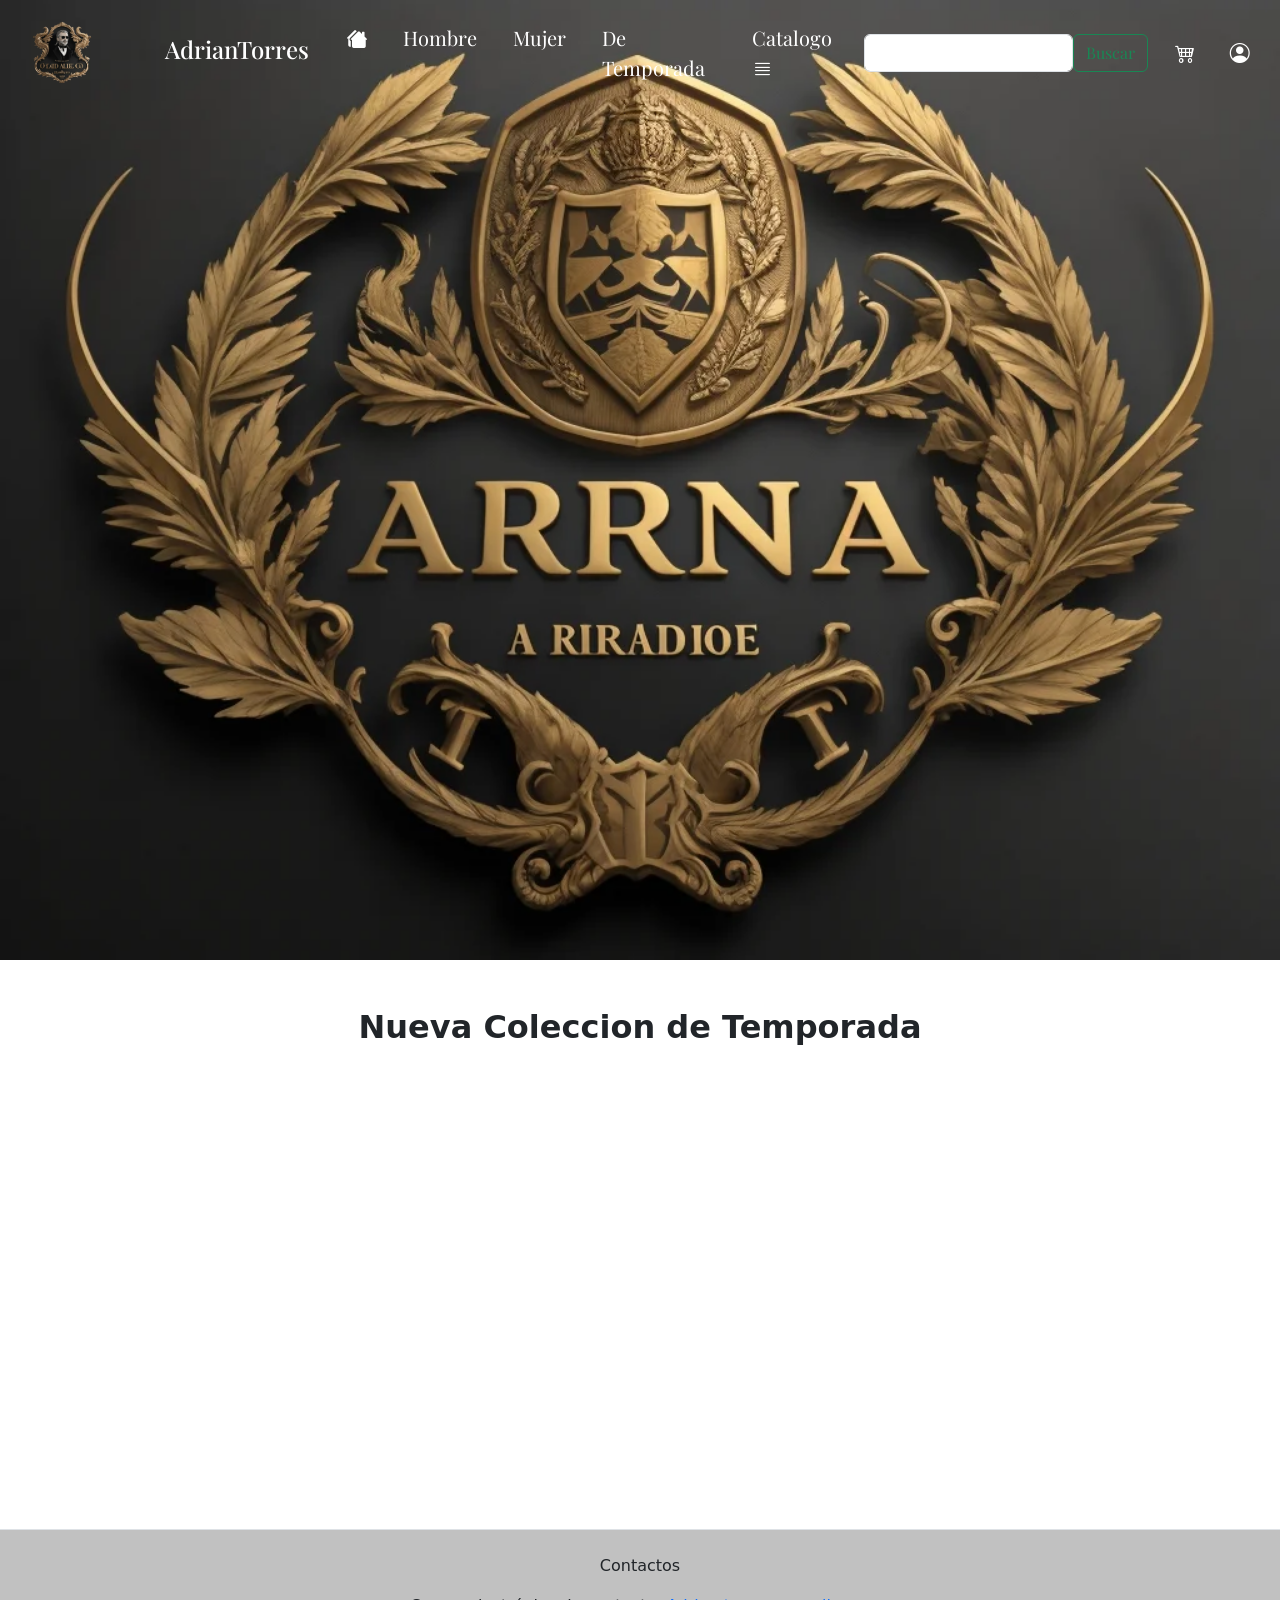
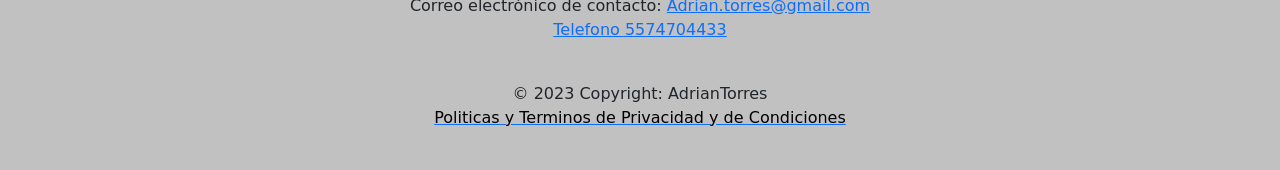
<file: index.html>
<!DOCTYPE html>
<html lang="en">
<head>
    <meta charset="UTF-8">
    <meta name="viewport" content="width=device-width, initial-scale=1.0">
    <title>Tienda_Ropa</title>
    <link rel="stylesheet" href="https://cdn.jsdelivr.net/npm/bootstrap-icons@1.11.0/font/bootstrap-icons.css">
    <link rel="stylesheet" href="./CSS/bootstrap.rtl.min.css">
    <link
        href="https://fonts.googleapis.com/css2?family=Montserrat:ital,wght@1,500&family=Playfair+Display:ital,wght@1,900&display=swap"
        rel="stylesheet">
    <link rel="stylesheet" href="./CSS/inicio.css">
    <link rel="stylesheet" href="./aos/aos.css">
</head>
<body>
    <header>
        <img src="./IMG/FondoPagina2.webp" class="card-img-top" alt="...">
        <nav class="navbar navbar-expand-lg fixed-top">
            <div class="container-fluid">
                <a class="navbar-brand" href="#"><img class="logo" src="./IMG/LogoPagina.png" alt="..."></a>
                <h4 class="NombrePagina">AdrianTorres</h4>
                <button class="navbar-toggler" type="button" data-bs-toggle="collapse"
                    data-bs-target="#navbarSupportedContent" aria-controls="navbarSupportedContent"
                    aria-expanded="false" aria-label="Toggle navigation">
                    <span class="navbar-toggler-icon"></span>
                </button>
                <div class="collapse navbar-collapse" id="navbarSupportedContent">
                    <ul class="navbar-nav mx-auto mb-2 mb-lg-0">
                        <li class="nav-item">
                            <a class="nav-link" href="index.html"><i class="bi bi-houses-fill casa"></i></a>
                        </li>
                        <li class="nav-item">
                            <a class="nav-link" href="#">Hombre</a>
                        </li>
                        <li class="nav-item">
                            <a class="nav-link" href="#">Mujer</a>
                        </li>
                        <li class="nav-item">
                            <a class="nav-link" href="#Ropa de Temporada">De Temporada</a>
                        </li>
                        <li class="nav-item dropdown">
                            <a class="nav-link" href="#" role="button" data-bs-toggle="dropdown" aria-expanded="false">
                                Catalogo<i class=" bi bi-justify"></i>
                            </a>
                            <ul class="dropdown-menu">
                                <li><a class="dropdown-item" href="./HojaPantalones.html">Pantalones</a></li>
                                <li><a class="dropdown-item" href="./HojaPlayeras.html">Playeras</a></li>
                                <li><a class="dropdown-item" href="./HojaCamisas.html">Camisas</a></li>
                                <li><a class="dropdown-item" href="./HojaSacos.html">Sacos</a></li>
                        </li>
                    </ul>
                    </li>
                    </ul>
                    <form class="d-flex" role="search">
                        <input class="form-control me-2" type="search" placeholder="" aria-label="Search">
                        <button class="btn btn-outline-success" type="submit">Buscar</button>
                    </form>
                </div>
            </div>
            <div class="carrito">
                <a class="compras" href="#"> <i class="bi bi-cart4"></i></a>
            </div>
            <div class="grande">
                <a class="cuenta" href="#"><i class="bi bi-person-circle"></i></a>
            </div>
        </nav>
    </header>
    <main>
        <a id="Ropa de Temporada"></a>
        <section class="DeTemporada">
            <div class="container py-5">
                <h2 class="CentradoTitulo1"><strong>Nueva Coleccion de Temporada</strong></h2>
                <br>
                <div class="row">
                    <div class="col-lg-3" data-aos="fade-down">
                        <div class="card mb-4">
                            <img src="./IMG/DreamShaper_v7_playera_casual_para_hombre_0-_1_.webp" class="card-img-top"
                                alt="...">
                            <div class="card-body">
                                <h5 class="card-titles">Playera Cuello Redondo de Manga Corta Model Core Max 3.14 </h5>
                                <p class="card-text"></p>
                                <a href="#" class="btn btn-outline-info">Ver más</a>
                            </div>
                        </div>
                    </div>
                    <div class="col-lg-3" data-aos="fade-down">
                        <div class="card mb-4">
                            <img src="./IMG/DreamShaper_v7_pantalon_de_traje_para_hombre_casual_y_moderno_0-_1_.webp"
                                class="card-img-top" alt="...">
                            <div class="card-body">
                                <h5 class="card-titles">Pantalón De Vestir Tipo Classic Model Color Azul Fuerte</h5>
                                <p class="card-text"></p>
                                <a href="#" class="btn btn-outline-info">Ver más</a>
                            </div>
                        </div>
                    </div>
                    <div class="col-lg-3" data-aos="fade-down">
                        <div class="card mb-4">
                            <img src="./IMG/DreamShaper_v7_chamarra_de_hombre_casual_y_moderna_objeto_0-_2_-_1_.webp"
                                class="card-img-top" alt="...">
                            <div class="card-body">
                                <h5 class="card-titles">Saco de Traje Gris Casual Estilo Old con Chaleco Color Vino </h5>
                                <p class="card-text"></p>
                                <a href="#" class="btn btn-outline-info">Ver más</a>
                            </div>
                        </div>
                    </div>
                    <div class="col-lg-3" data-aos="fade-down">
                        <div class="card mb-4">
                            <img src="./IMG/DreamShaper_v7_camisa_de_traje_para_hombre_casual_y_moderno_co_0-_1_.webp"
                                class="card-img-top" alt="...">
                            <div class="card-body">
                                <h5 class="card-titles">Camisa Manga Larga Azul Pastel Bordado Estilo Vaquero de Flores</h5>
                                <p class="card-text"></p>
                                <a href="#" class="btn btn-outline-info">Ver más</a>
                            </div>
                        </div>
                    </div>
                </div>
                <script src="./aos/aos.js"></script>
                <script src="./JS/script.js"></script>
        </section>
    </main>
    <link rel="stylesheet" href="./JS/bootstrap.bundle.min.js">
    <script src="https://cdn.jsdelivr.net/npm/bootstrap@5.3.1/dist/js/bootstrap.bundle.min.js"
        integrity="sha384-HwwvtgBNo3bZJJLYd8oVXjrBZt8cqVSpeBNS5n7C8IVInixGAoxmnlMuBnhbgrkm"
        crossorigin="anonymous"></script>
</body>
<footer class="footer border-top py-4">
    <p>Contactos</p>
    <p>Correo electrónico de contacto:
        <a href="adrian: adrian.torres@gmail.com">
            Adrian.torres@gmail.com</a>
        <br>
        <a href="tel+5574704433">Telefono 5574704433</a>
    </p>
    <br>
    © 2023 Copyright: AdrianTorres
        <a href="politicas.html">
            <p style="color:rgb(0, 0, 0)">Politicas y Terminos de Privacidad y de Condiciones</p>
</footer>
</html>
</file>
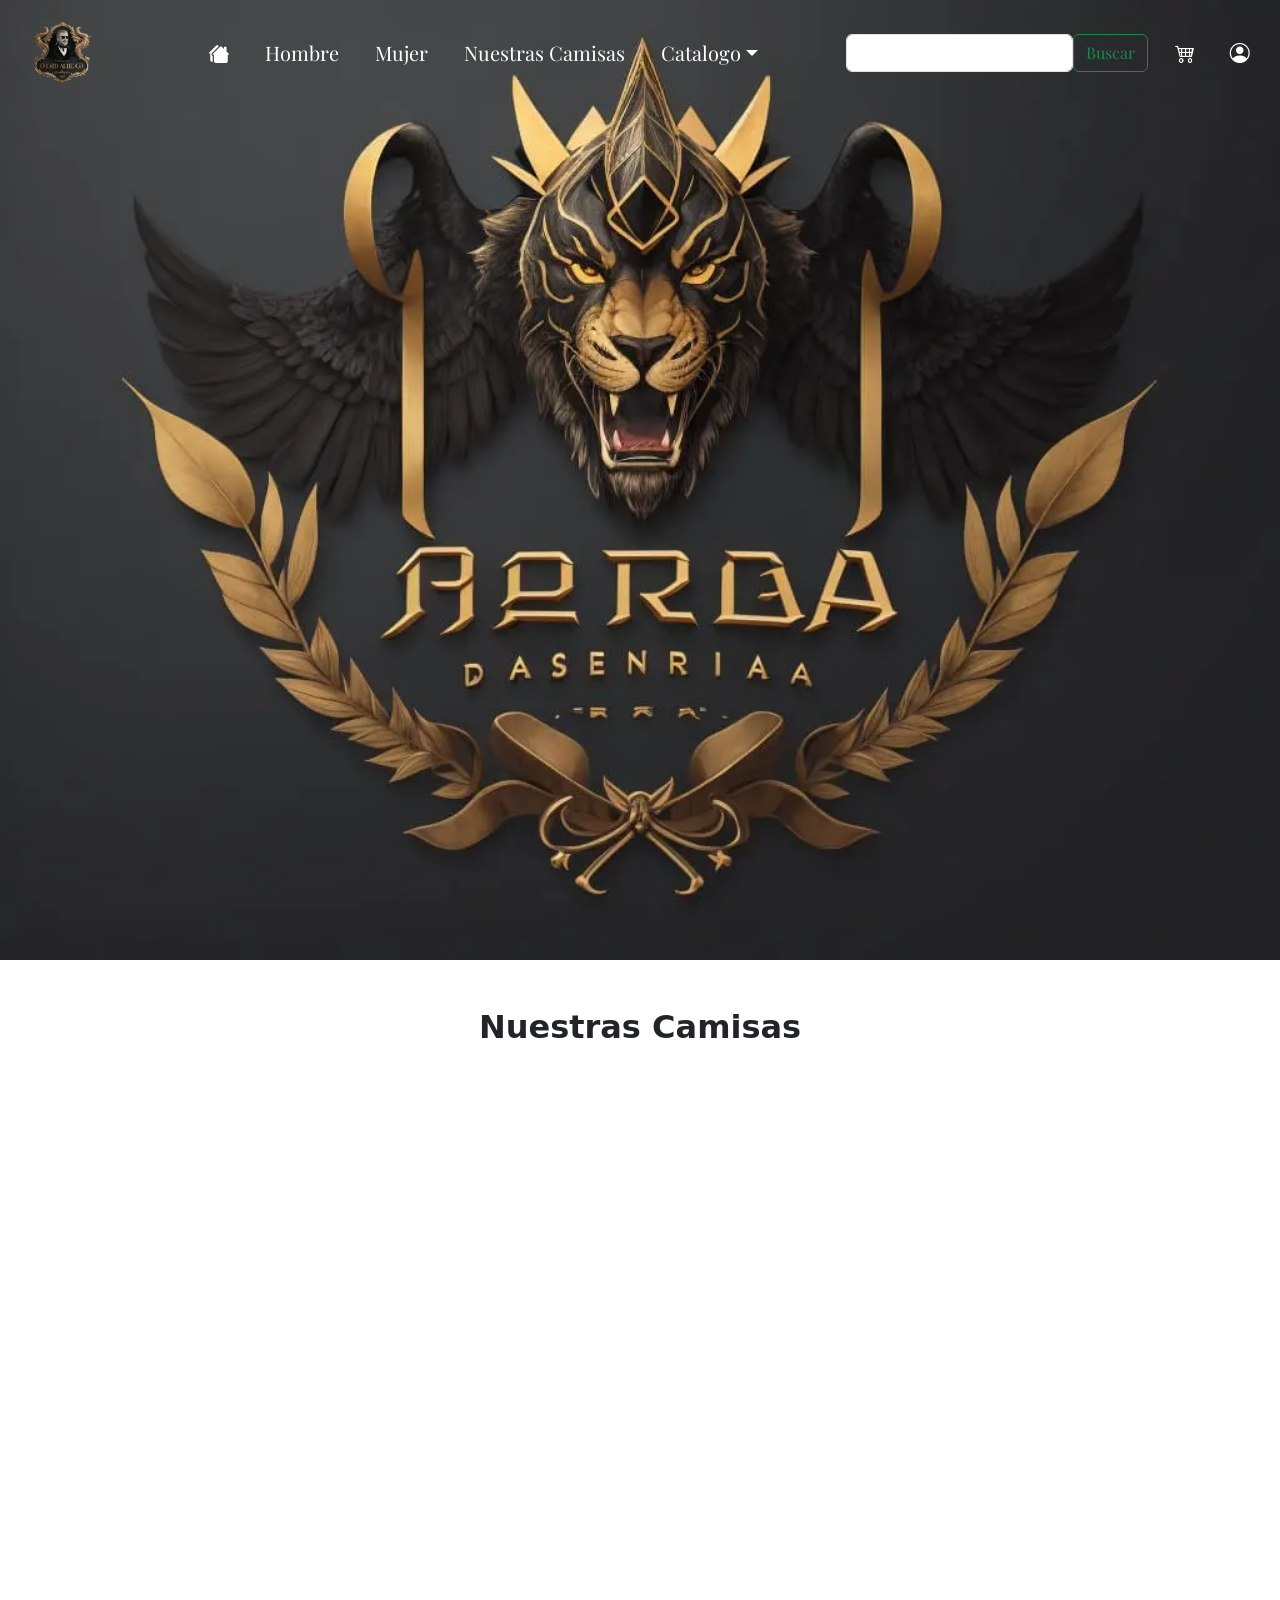
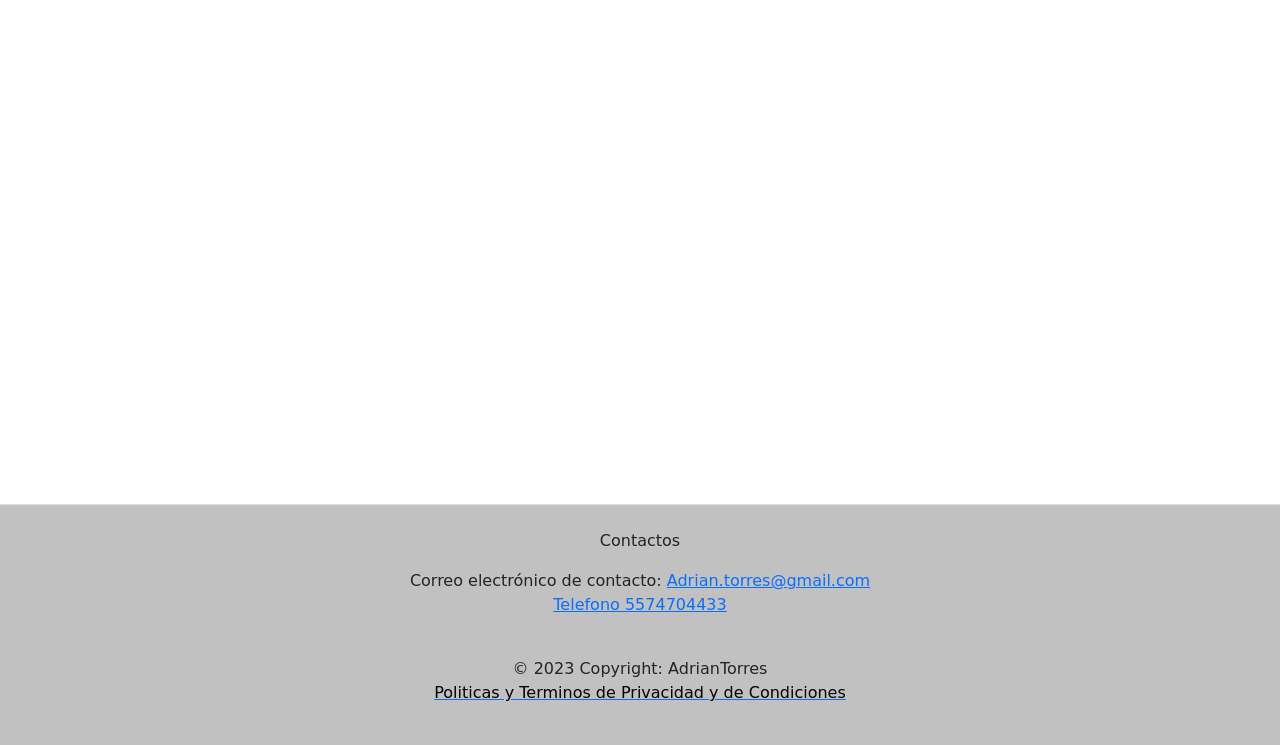
<file: HojaCamisas.html>
<!DOCTYPE html>
<html lang="en">
<head>
    <meta charset="UTF-8">
    <meta name="viewport" content="width=device-width, initial-scale=1.0">
    <title>Tienda_Ropa_Camisas</title>
    <link rel="stylesheet" href="https://cdn.jsdelivr.net/npm/bootstrap-icons@1.11.0/font/bootstrap-icons.css">
    <link rel="stylesheet" href="./CSS/bootstrap.rtl.min.css">
    <link
        href="https://fonts.googleapis.com/css2?family=Montserrat:ital,wght@1,500&family=Playfair+Display:ital,wght@1,900&display=swap"
        rel="stylesheet">
    <link rel="stylesheet" href="./CSS/inicio.css">
    <link rel="stylesheet" href="./aos/aos.css">
</head>
<body>
    <header>
        <img src="./IMG/fondoparacamisas.webp" class="card-img-top" alt="...">
        <nav class="navbar navbar-expand-lg fixed-top">
            <div class="container-fluid">
                <a class="navbar-brand" href="./index.html"><img class="logo" src="./IMG/LogoPagina.png" alt="..."></a>
                <button class="navbar-toggler" type="button" data-bs-toggle="collapse"
                    data-bs-target="#navbarSupportedContent" aria-controls="navbarSupportedContent"
                    aria-expanded="false" aria-label="Toggle navigation">
                    <span class="navbar-toggler-icon"></span>
                </button>
                <div class="collapse navbar-collapse" id="navbarSupportedContent">
                    <ul class="navbar-nav mx-auto mb-2 mb-lg-0">
                        <li class="nav-item">
                            <a class="nav-link" href="HojaCamisas.html"><i class="bi bi-houses-fill casa"></i></a>
                        </li>
                        <li class="nav-item">
                            <a class="nav-link" href="HojaHombre.html">Hombre</a>
                        </li>
                        <li class="nav-item">
                            <a class="nav-link" href="./HojaMujer.html">Mujer</a>
                        </li>
                        <li class="nav-item">
                            <a class="nav-link" href="#Camisas">Nuestras Camisas</a>
                        </li>
                        <li class="nav-item dropdown">
                            <a class="nav-link dropdown-toggle" href="#" role="button" data-bs-toggle="dropdown"
                                aria-expanded="false">
                                Catalogo
                            </a>
                            <ul class="dropdown-menu">
                                <li><a class="dropdown-item" href="./HojaPantalones.html">Pantalones</a></li>
                                <li><a class="dropdown-item" href="./HojaPlayeras.html">Playeras</a></li>
                                <li><a class="dropdown-item" href="./HojaCamisas.html">Camisas</a></li>
                                <li><a class="dropdown-item" href="./HojaSacos.html">Sacos</a></li>
                        </li>
                    </ul>
                    </li>
                    </ul>
                    <form class="d-flex" role="search">
                        <input class="form-control me-2" type="search" placeholder="" aria-label="Search">
                        <button class="btn btn-outline-success" type="submit">Buscar</button>
                    </form>
                </div>
            </div>
            <div class="carrito">
                <a class="compras" href="./hojaCarrito.html"> <i class="bi bi-cart4"></i></a>
            </div>
            <div class="grande">
                <a class="cuenta" href="./HojadeUsuario.html"><i class="bi bi-person-circle"></i></a>
            </div>
        </nav>
    </header>
    <main>
        <a id="Camisas"></a>
        <section class="Camisas">
            <div class="container py-5">
                <h2 class="CentradoTitulo1"><Strong>Nuestras Camisas</Strong></h2>
                <br>
                <div class="row">
                    <div class="col-lg-3" data-aos="fade-down">
                        <div class="card mb-4">
                            <img src="./IMG/20.webp" class="card-img-top" alt="...">
                            <div class="card-body">
                                <h5 class="card-title"><strong>Camisa de Vestir Color Blanca</strong></h5>
                                <p class="card-text">$550.00</p>
                                <a href="#" class="btn btn-outline-info">COMPRAR AHORA</a>
                            </div>
                        </div>
                    </div>
                    <div class="col-lg-3" data-aos="fade-down">
                        <div class="card mb-4">
                            <img src="./IMG/21.webp" class="card-img-top" alt="...">
                            <div class="card-body">
                                <h5 class="card-title"><strong>Camisa de Vestir Color Negra Rosas Doradas</strong></h5>
                                <p class="card-text">$550.00</p>
                                <a href="#" class="btn btn-outline-info">COMPRAR AHORA</a>
                            </div>
                        </div>
                    </div>
                    <div class="col-lg-3" data-aos="fade-down">
                        <div class="card mb-4">
                            <img src="./IMG/22.webp" class="card-img-top" alt="...">
                            <div class="card-body">
                                <h5 class="card-title"><strong>Camisa de Vestir Color Negra Rosas Rojas</strong></h5>
                                <p class="card-text">$550.00</p>
                                <a href="#" class="btn btn-outline-info">COMPRAR AHORA</a>
                            </div>
                        </div>
                    </div>
                    <div class="col-lg-3" data-aos="fade-down">
                        <div class="card mb-4">
                            <img src="./IMG/23.webp" class="card-img-top" alt="...">
                            <div class="card-body">
                                <h5 class="card-title"><strong>Camisa de Vestir Color Gris Claro</strong></h5>
                                <p class="card-text">$550.00</p>
                                <a href="#" class="btn btn-outline-info">COMPRAR AHORA</a>
                            </div>
                        </div>
                    </div>
                </div>
                <div class="container py-5">
                    <div class="row">
                        <div class="col-lg-3" data-aos="fade-down">
                            <div class="card mb-4">
                                <img src="./IMG/24.webp" class="card-img-top" alt="...">
                                <div class="card-body">
                                    <h5 class="card-title"><strong>Camisa de Vestir Color Azul Marino</strong></h5>
                                    <p class="card-text">$550.00</p>
                                    <a href="#" class="btn btn-outline-info">COMPRAR AHORA</a>
                                </div>
                            </div>
                        </div>
                        <div class="col-lg-3" data-aos="fade-down">
                            <div class="card mb-4">
                                <img src="./IMG/25.webp" class="card-img-top" alt="...">
                                <div class="card-body">
                                    <h5 class="card-title"><strong>Camisa de Vestir Color Vino</strong></h5>
                                    <p class="card-text">$550.00</p>
                                    <a href="#" class="btn btn-outline-info">COMPRAR AHORA</a>
                                </div>
                            </div>
                        </div>
                        <div class="col-lg-3" data-aos="fade-down">
                            <div class="card mb-4">
                                <img src="./IMG/26.webp" class="card-img-top" alt="...">
                                <div class="card-body">
                                    <h5 class="card-title"><strong>Camisa de Vestir Color Morado</strong></h5>
                                    <p class="card-text">$550.00</p> 
                                    <a href="#" class="btn btn-outline-info">COMPRAR AHORA</a>
                                </div>
                            </div>
                        </div>
                        <div class="col-lg-3" data-aos="fade-down">
                            <div class="card mb-4">
                                <img src="./IMG/27.webp" class="card-img-top" alt="...">
                                <div class="card-body">
                                    <h5 class="card-title"><strong>Camisa de Vestir Color Vino Frio</strong></h5>
                                    <p class="card-text">$550.00</p>
                                    <a href="#" class="btn btn-outline-info">COMPRAR AHORA</a>
                                </div>
                            </div>
                        </div>
                    </div>
                <script src="./aos/aos.js"></script>
                <script src="./JS/script.js"></script>
        </section>
    </main>
    <footer>
    </footer>
    <link rel="stylesheet" href="./JS/bootstrap.bundle.min.js">
    <script src="https://cdn.jsdelivr.net/npm/bootstrap@5.3.1/dist/js/bootstrap.bundle.min.js"
        integrity="sha384-HwwvtgBNo3bZJJLYd8oVXjrBZt8cqVSpeBNS5n7C8IVInixGAoxmnlMuBnhbgrkm"
        crossorigin="anonymous"></script>
</body>
<footer class="footer border-top py-4">
    <p>Contactos</p>
    <p>Correo electrónico de contacto:
        <a href="adrian: adrian.torres@gmail.com">
            Adrian.torres@gmail.com</a>
        <br>
        <a href="tel+5574704433">Telefono 5574704433</a>
    </p>
    <br>
    © 2023 Copyright: AdrianTorres
        <a href="politicas.html">
            <p style="color:rgb(0, 0, 0)">Politicas y Terminos de Privacidad y de Condiciones</p>
</footer>
</html>
</file>
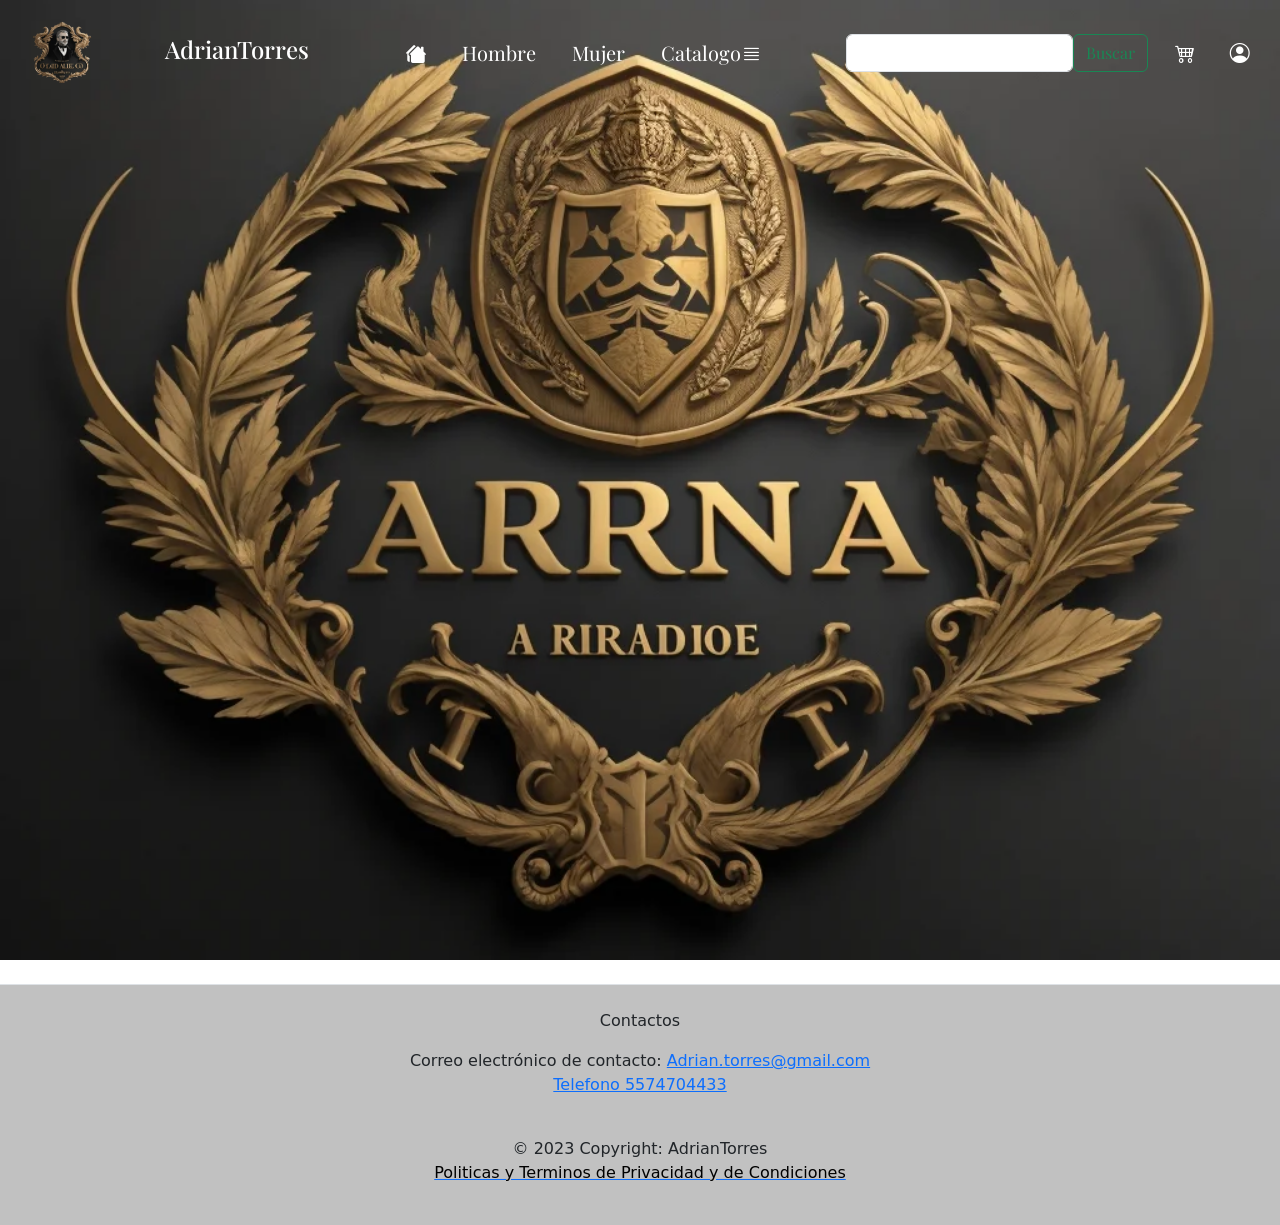
<file: hojaCarrito.html>
<!DOCTYPE html>
<html lang="en">
<head>
    <meta charset="UTF-8">
    <meta name="viewport" content="width=device-width, initial-scale=1.0">
    <title>Tienda_Ropa_Carrito</title>
    <meta class="descripcion" content="Moda de élite: Tu estilo, tu distinción. Encuentra la excelencia en cada prenda, define tu elegancia única hoy mismo.">
    <meta name="keywords" content="Tienda,Ropa,Alta Calidad, Trejes Modernos, Alta costura, Prendas exclusivas, Calidad premium, Tendencias de moda, Boutique de moda, Vestimenta de alta gama, Diseño de vanguardia">
    <meta name="author" content="The Piratones Original">
    <link rel="" href="" class="rel">
    <link rel="stylesheet" href="https://cdn.jsdelivr.net/npm/bootstrap-icons@1.11.0/font/bootstrap-icons.css">
    <link rel="stylesheet" href="./CSS/bootstrap.rtl.min.css">
    <link href="https://fonts.googleapis.com/css2?family=Montserrat:ital,wght@1,500&family=Playfair+Display:ital,wght@1,900&display=swap"
    rel="stylesheet">
    <link rel="stylesheet" href="./CSS/inicio.css">
    <link rel="stylesheet" href="./aos/aos.css">
</head>
<body>  
    <header>
        <img src="./IMG/FondoPagina2.webp" class="card-img-top" alt="...">
        <nav class="navbar navbar-expand-lg fixed-top">
            <div class="container-fluid">
                <a class="navbar-brand" href="./index.html"><img class="logo" src="./IMG/LogoPagina.png" alt="..."></a>
                <h4 class="NombrePagina">AdrianTorres</h4>
                <button class="navbar-toggler" type="button" data-bs-toggle="collapse"
                    data-bs-target="#navbarSupportedContent" aria-controls="navbarSupportedContent"
                    aria-expanded="false" aria-label="Toggle navigation">
                    <span class="navbar-toggler-icon"></span>
                </button>
                <div class="collapse navbar-collapse" id="navbarSupportedContent">
                    <ul class="navbar-nav mx-auto mb-2 mb-lg-0">
                        <li class="nav-item">
                            <a class="nav-link" href="./hojaCarrito.html"><i class="bi bi-houses-fill casa"></i></a>
                        </li>
                        <li class="nav-item">
                            <a class="nav-link" href="./HojaHombre.html">Hombre</a>
                        </li>
                        <li class="nav-item">
                            <a class="nav-link" href="./HojaMujer.html">Mujer</a>
                        </li>
                        <li class="nav-item dropdown">
                            <a class="nav-link" href="#" role="button" data-bs-toggle="dropdown" aria-expanded="false">
                                Catalogo<i class=" bi bi-justify"></i>
                            </a>
                            <ul class="dropdown-menu">
                                <li><a class="dropdown-item" href="./HojaPantalones.html">Pantalones</a></li>
                                <li><a class="dropdown-item" href="./HojaPlayeras.html">Playeras</a></li>
                                <li><a class="dropdown-item" href="./HojaCamisas.html">Camisas</a></li>
                                <li><a class="dropdown-item" href="./HojaSacos.html">Sacos</a></li>
                        </li>
                    </ul>
                    </li>
                    </ul>
                    <form class="d-flex" role="search">
                        <input class="form-control me-2" type="search" placeholder="" aria-label="Search">
                        <button class="btn btn-outline-success" type="submit">Buscar</button>
                    </form>
                </div>
            </div>
            <div class="carrito">
                <a class="compras" href="./hojaCarrito.html"> <i class="bi bi-cart4"></i></a>
            </div>
            <div class="grande">
                <a class="cuenta" href="./HojadeUsuario.html"><i class="bi bi-person-circle"></i></a>
            </div>
        </nav>
    </header>
    <main>
            <br>
                <script src="./aos/aos.js"></script>
                <script src="./JS/script.js"></script>
        </section>
    </main>
    <link rel="stylesheet" href="./JS/bootstrap.bundle.min.js">
    <script src="https://cdn.jsdelivr.net/npm/bootstrap@5.3.1/dist/js/bootstrap.bundle.min.js"
        integrity="sha384-HwwvtgBNo3bZJJLYd8oVXjrBZt8cqVSpeBNS5n7C8IVInixGAoxmnlMuBnhbgrkm"
        crossorigin="anonymous"></script>
</body>
<footer class="footer border-top py-4">
    <p>Contactos</p>
    <p>Correo electrónico de contacto:
        <a href="adrian: adrian.torres@gmail.com">
            Adrian.torres@gmail.com</a>
        <br>
        <a href="tel+5574704433">Telefono 5574704433</a>
    </p>
    <br>
    © 2023 Copyright: AdrianTorres
        <a href="politicas.html">
            <p style="color:rgb(0, 0, 0)">Politicas y Terminos de Privacidad y de Condiciones</p>
</footer>
</html>
</file>
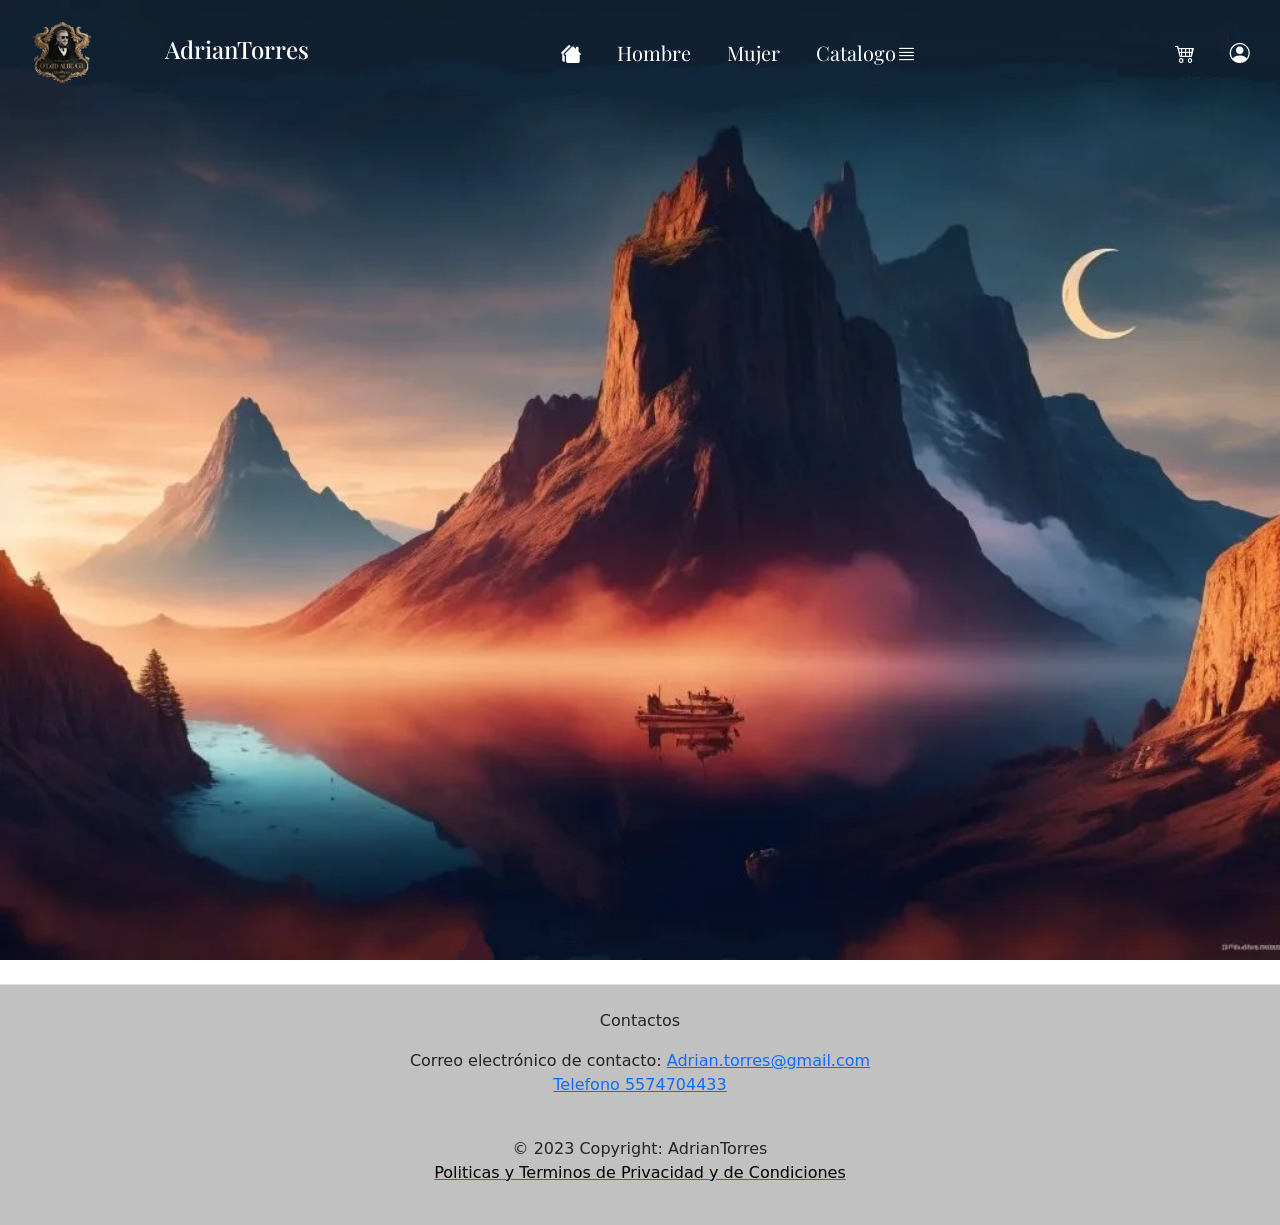
<file: HojadeUsuario.html>
<!DOCTYPE html>
<html lang="en">
<head>
    <meta charset="UTF-8">
    <meta name="viewport" content="width=device-width, initial-scale=1.0">
    <title>Tienda_Ropa_Usuarios</title>
    <meta class="descripcion" content="Moda de élite: Tu estilo, tu distinción. Encuentra la excelencia en cada prenda, define tu elegancia única hoy mismo.">
    <meta name="keywords" content="Tienda,Ropa,Alta Calidad, Trejes Modernos, Alta costura, Prendas exclusivas, Calidad premium, Tendencias de moda, Boutique de moda, Vestimenta de alta gama, Diseño de vanguardia">
    <meta name="author" content="The Piratones Original">
    <link rel="" href="" class="rel">
    <link rel="stylesheet" href="https://cdn.jsdelivr.net/npm/bootstrap-icons@1.11.0/font/bootstrap-icons.css">
    <link rel="stylesheet" href="./CSS/bootstrap.rtl.min.css">
    <link href="https://fonts.googleapis.com/css2?family=Montserrat:ital,wght@1,500&family=Playfair+Display:ital,wght@1,900&display=swap"
    rel="stylesheet">
    <link rel="stylesheet" href="./CSS/inicio.css">
    <link rel="stylesheet" href="./aos/aos.css">
</head>
<body>  
    <header>
        <img src="./IMG/fondoventanausuarios2.webp" class="card-img-top" alt="...">
        <nav class="navbar navbar-expand-lg fixed-top">
            <div class="container-fluid">
                <a class="navbar-brand" href="./index.html"><img class="logo" src="./IMG/LogoPagina.png" alt="..."></a>
                <h4 class="NombrePagina">AdrianTorres</h4>
                <button class="navbar-toggler" type="button" data-bs-toggle="collapse"
                    data-bs-target="#navbarSupportedContent" aria-controls="navbarSupportedContent"
                    aria-expanded="false" aria-label="Toggle navigation">
                    <span class="navbar-toggler-icon"></span>
                </button>
                <div class="collapse navbar-collapse" id="navbarSupportedContent">
                    <ul class="navbar-nav mx-auto mb-2 mb-lg-0">
                        <li class="nav-item">
                            <a class="nav-link" href="./HojadeUsuario.html"><i class="bi bi-houses-fill casa"></i></a>
                        </li>
                        <li class="nav-item">
                            <a class="nav-link" href="./HojaHombre.html">Hombre</a>
                        </li>
                        <li class="nav-item">
                            <a class="nav-link" href="./HojaMujer.html">Mujer</a>
                        </li>
                        <li class="nav-item dropdown">
                            <a class="nav-link" href="#" role="button" data-bs-toggle="dropdown" aria-expanded="false">
                                Catalogo<i class=" bi bi-justify"></i>
                            </a>
                            <ul class="dropdown-menu">
                                <li><a class="dropdown-item" href="./HojaPantalones.html">Pantalones</a></li>
                                <li><a class="dropdown-item" href="./HojaPlayeras.html">Playeras</a></li>
                                <li><a class="dropdown-item" href="./HojaCamisas.html">Camisas</a></li>
                                <li><a class="dropdown-item" href="./HojaSacos.html">Sacos</a></li>
                        </li>
                    </ul>
                    </li>
                    </ul>
                </div>
            </div>
            <div class="carrito">
                <a class="compras" href="./hojaCarrito.html"> <i class="bi bi-cart4"></i></a>
            </div>
            <div class="grande">
                <a class="cuenta" href="./HojadeUsuario.html"><i class="bi bi-person-circle"></i></a>
            </div>
        </nav>
    </header>
    <main>
            <br>
                <script src="./aos/aos.js"></script>
                <script src="./JS/script.js"></script>
        </section>
    </main>
    <link rel="stylesheet" href="./JS/bootstrap.bundle.min.js">
    <script src="https://cdn.jsdelivr.net/npm/bootstrap@5.3.1/dist/js/bootstrap.bundle.min.js"
        integrity="sha384-HwwvtgBNo3bZJJLYd8oVXjrBZt8cqVSpeBNS5n7C8IVInixGAoxmnlMuBnhbgrkm"
        crossorigin="anonymous"></script>
</body>
<footer class="footer border-top py-4">
    <p>Contactos</p>
    <p>Correo electrónico de contacto:
        <a href="adrian: adrian.torres@gmail.com">
            Adrian.torres@gmail.com</a>
        <br>
        <a href="tel+5574704433">Telefono 5574704433</a>
    </p>
    <br>
    © 2023 Copyright: AdrianTorres
        <a href="politicas.html">
            <p style="color:rgb(0, 0, 0)">Politicas y Terminos de Privacidad y de Condiciones</p>
</footer>
</html>
</file>
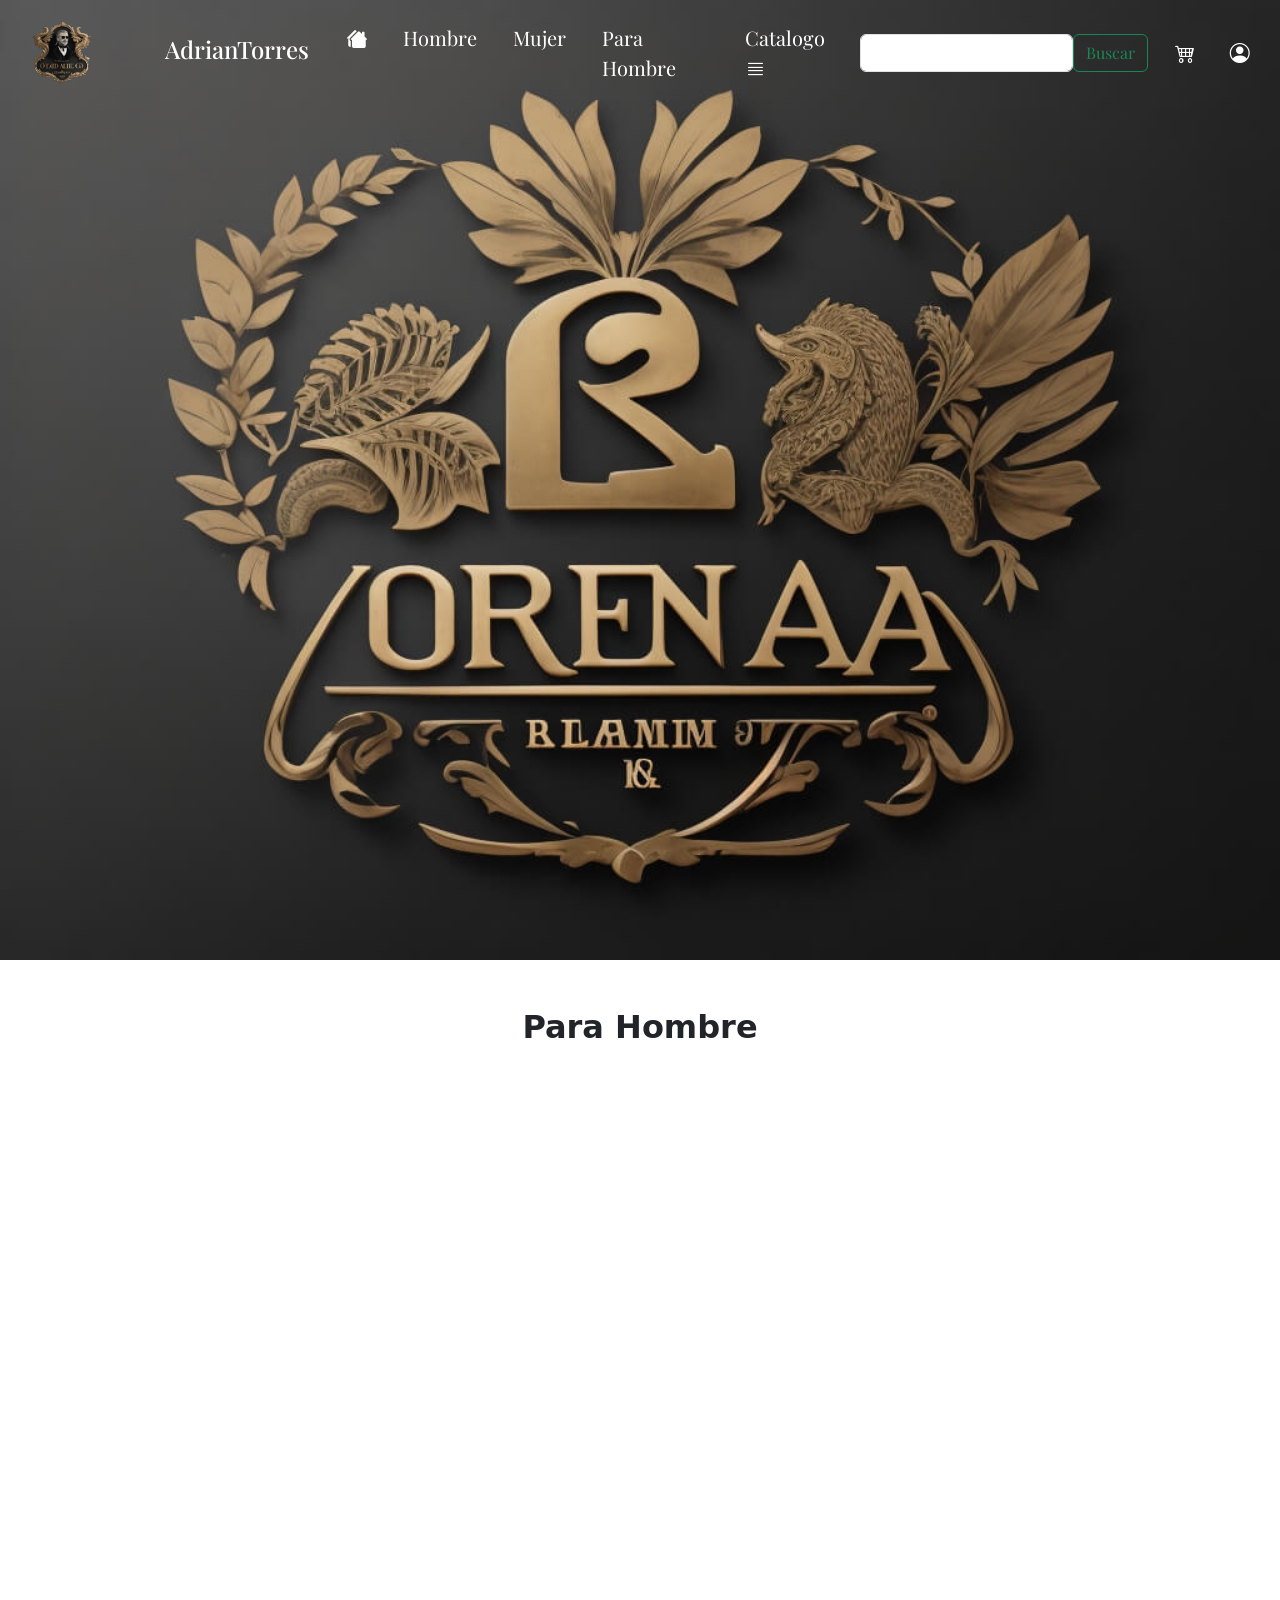
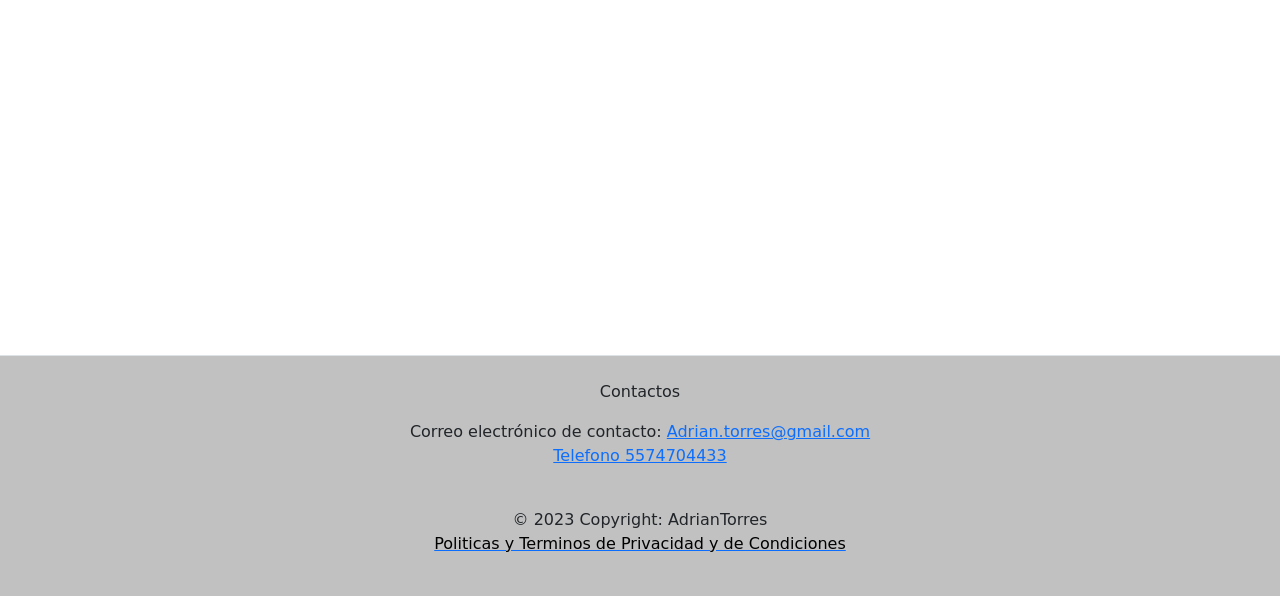
<file: HojaHombre.html>
<!DOCTYPE html>
<html lang="en">
<head>
    <meta charset="UTF-8">
    <meta name="viewport" content="width=device-width, initial-scale=1.0">
    <title>Hoja_Hombre</title>
    <meta class="descripcion" content="Moda de élite: Tu estilo, tu distinción. Encuentra la excelencia en cada prenda, define tu elegancia única hoy mismo.">
    <meta name="keywords" content="Tienda,Ropa,Alta Calidad, Trejes Modernos, Alta costura, Prendas exclusivas, Calidad premium, Tendencias de moda, Boutique de moda, Vestimenta de alta gama, Diseño de vanguardia">
    <meta name="author" content="The Piratones Original">
    <link rel="" href="" class="rel">
    <link rel="stylesheet" href="https://cdn.jsdelivr.net/npm/bootstrap-icons@1.11.0/font/bootstrap-icons.css">
    <link rel="stylesheet" href="./CSS/bootstrap.rtl.min.css">
    <link href="https://fonts.googleapis.com/css2?family=Montserrat:ital,wght@1,500&family=Playfair+Display:ital,wght@1,900&display=swap"
    rel="stylesheet">
    <link rel="stylesheet" href="./CSS/inicio.css">
    <link rel="stylesheet" href="./aos/aos.css">
</head>
<body>  
    <header>
        <img src="./IMG/2do fondo navbar.jpg" class="card-img-top" alt="...">
        <nav class="navbar navbar-expand-lg fixed-top">
            <div class="container-fluid">
                <a class="navbar-brand" href="./index.html"><img class="logo" src="./IMG/LogoPagina.png" alt="..."></a>
                <h4 class="NombrePagina">AdrianTorres</h4>
                <button class="navbar-toggler" type="button" data-bs-toggle="collapse"
                    data-bs-target="#navbarSupportedContent" aria-controls="navbarSupportedContent"
                    aria-expanded="false" aria-label="Toggle navigation">
                    <span class="navbar-toggler-icon"></span>
                </button>
                <div class="collapse navbar-collapse" id="navbarSupportedContent">
                    <ul class="navbar-nav mx-auto mb-2 mb-lg-0">
                        <li class="nav-item">
                            <a class="nav-link" href="HojaHombre.html"><i class="bi bi-houses-fill casa"></i></a>
                        </li>
                        <li class="nav-item">
                            <a class="nav-link" href="HojaHombre.html">Hombre</a>
                        </li>
                        <li class="nav-item">
                            <a class="nav-link" href="./HojaMujer.html">Mujer</a>
                        </li>
                        <li class="nav-item">
                            <a class="nav-link" href="#Hombre">Para Hombre</a>
                        </li>
                        <li class="nav-item dropdown">
                            <a class="nav-link" href="#" role="button" data-bs-toggle="dropdown" aria-expanded="false">
                                Catalogo<i class=" bi bi-justify"></i>
                            </a>
                            <ul class="dropdown-menu">
                                <li><a class="dropdown-item" href="./HojaPantalones.html">Pantalones</a></li>
                                <li><a class="dropdown-item" href="./HojaPlayeras.html">Playeras</a></li>
                                <li><a class="dropdown-item" href="./HojaCamisas.html">Camisas</a></li>
                                <li><a class="dropdown-item" href="./HojaSacos.html">Sacos</a></li>
                        </li>
                    </ul>
                    </li>
                    </ul>
                    <form class="d-flex" role="search">
                        <input class="form-control me-2" type="search" placeholder="" aria-label="Search">
                        <button class="btn btn-outline-success" type="submit">Buscar</button>
                    </form>
                </div>
            </div>
            <div class="carrito">
                <a class="compras" href="./hojaCarrito.html"> <i class="bi bi-cart4"></i></a>
            </div>
            <div class="grande">
                <a class="cuenta" href="./HojadeUsuario.html"><i class="bi bi-person-circle"></i></a>
            </div>
        </nav>
    </header>
    <main>
        <a id="Hombre"></a>
        <section class="DeTemporada">
            <div class="container py-5">
                <main>
                    <div>
                <h2 class="CentradoTitulo1"><strong>Para Hombre</strong></h2>
            </div>
            </main>
            <br>
                <div class="row">
                    <div class="col-lg-3" data-aos="fade-down">
                        <div class="card mb-4">
                            <img src="./IMG/DreamShaper_v7_playera_casual_para_hombre_0-_1_.webp" class="card-img-top"
                                alt="...">
                            <div class="card-body">
                                <h5 class="card-titles">Playera Cuello Redondo de Manga Corta Model Core Max 3.14 </h5>
                                <p class="card-text"></p>
                                <a href="#" class="btn btn-outline-info">Ver más</a>
                            </div>
                        </div>
                    </div>
                    <div class="col-lg-3" data-aos="fade-down">
                        <div class="card mb-4">
                            <img src="./IMG/DreamShaper_v7_pantalon_de_traje_para_hombre_casual_y_moderno_0-_1_.webp"
                                class="card-img-top" alt="...">
                            <div class="card-body">
                                <h5 class="card-titles">Pantalón De Vestir Tipo Classic Model Color Azul Fuerte</h5>
                                <p class="card-text"></p>
                                <a href="#" class="btn btn-outline-info">Ver más</a>
                            </div>
                        </div>
                    </div>
                    <div class="col-lg-3" data-aos="fade-down">
                        <div class="card mb-4">
                            <img src="./IMG/DreamShaper_v7_chamarra_de_hombre_casual_y_moderna_objeto_0-_2_-_1_.webp"
                                class="card-img-top" alt="...">
                            <div class="card-body">
                                <h5 class="card-titles">Saco de Traje Gris Casual Estilo Old con Chaleco Color Vino </h5>
                                <p class="card-text"></p>
                                <a href="#" class="btn btn-outline-info">Ver más</a>
                            </div>
                        </div>
                    </div>
                    <div class="col-lg-3" data-aos="fade-down">
                        <div class="card mb-4">
                            <img src="./IMG/DreamShaper_v7_camisa_de_traje_para_hombre_casual_y_moderno_co_0-_1_.webp"
                                class="card-img-top" alt="...">
                            <div class="card-body">
                                <h5 class="card-titles">Camisa Manga Larga Azul Pastel Bordado Estilo Vaquero de Flores</h5>
                                <p class="card-text"></p>
                                <a href="#" class="btn btn-outline-info">Ver más</a>
                            </div>
                        </div>
                    </div>
                </div>
                <br>
                <div class="row">
                    <div class="col-lg-3" data-aos="fade-down">
                        <div class="card mb-4">
                            <img src="./IMG/DreamShaper_v7_playera_casual_para_hombre_0-_1_.webp" class="card-img-top"
                                alt="...">
                            <div class="card-body">
                                <h5 class="card-titles">Playera Cuello Redondo de Manga Corta Model Core Max 3.14 </h5>
                                <p class="card-text"></p>
                                <a href="#" class="btn btn-outline-info">Ver más</a>
                            </div>
                        </div>
                    </div>
                    <div class="col-lg-3" data-aos="fade-down">
                        <div class="card mb-4">
                            <img src="./IMG/DreamShaper_v7_pantalon_de_traje_para_hombre_casual_y_moderno_0-_1_.webp"
                                class="card-img-top" alt="...">
                            <div class="card-body">
                                <h5 class="card-titles">Pantalón De Vestir Tipo Classic Model Color Azul Fuerte</h5>
                                <p class="card-text"></p>
                                <a href="#" class="btn btn-outline-info">Ver más</a>
                            </div>
                        </div>
                    </div>
                    <div class="col-lg-3" data-aos="fade-down">
                        <div class="card mb-4">
                            <img src="./IMG/DreamShaper_v7_chamarra_de_hombre_casual_y_moderna_objeto_0-_2_-_1_.webp"
                                class="card-img-top" alt="...">
                            <div class="card-body">
                                <h5 class="card-titles">Saco de Traje Gris Casual Estilo Old con Chaleco Color Vino </h5>
                                <p class="card-text"></p>
                                <a href="#" class="btn btn-outline-info">Ver más</a>
                            </div>
                        </div>
                    </div>
                    <div class="col-lg-3" data-aos="fade-down">
                        <div class="card mb-4">
                            <img src="./IMG/DreamShaper_v7_camisa_de_traje_para_hombre_casual_y_moderno_co_0-_1_.webp"
                                class="card-img-top" alt="...">
                            <div class="card-body">
                                <h5 class="card-titles">Camisa Manga Larga Azul Pastel Bordado Estilo Vaquero de Flores</h5>
                                <p class="card-text"></p>
                                <a href="#" class="btn btn-outline-info">Ver más</a>
                            </div>
                        </div>
                    </div>
                </div>
                <script src="./aos/aos.js"></script>
                <script src="./JS/script.js"></script>
        </section>
    </main>
    <link rel="stylesheet" href="./JS/bootstrap.bundle.min.js">
    <script src="https://cdn.jsdelivr.net/npm/bootstrap@5.3.1/dist/js/bootstrap.bundle.min.js"
        integrity="sha384-HwwvtgBNo3bZJJLYd8oVXjrBZt8cqVSpeBNS5n7C8IVInixGAoxmnlMuBnhbgrkm"
        crossorigin="anonymous"></script>
</body>
<footer class="footer border-top py-4">
    <p>Contactos</p>
    <p>Correo electrónico de contacto:
        <a href="adrian: adrian.torres@gmail.com">
            Adrian.torres@gmail.com</a>
        <br>
        <a href="tel+5574704433">Telefono 5574704433</a>
    </p>
    <br>
    © 2023 Copyright: AdrianTorres
        <a href="politicas.html">
            <p style="color:rgb(0, 0, 0)">Politicas y Terminos de Privacidad y de Condiciones</p>
</footer>
</html>
</file>
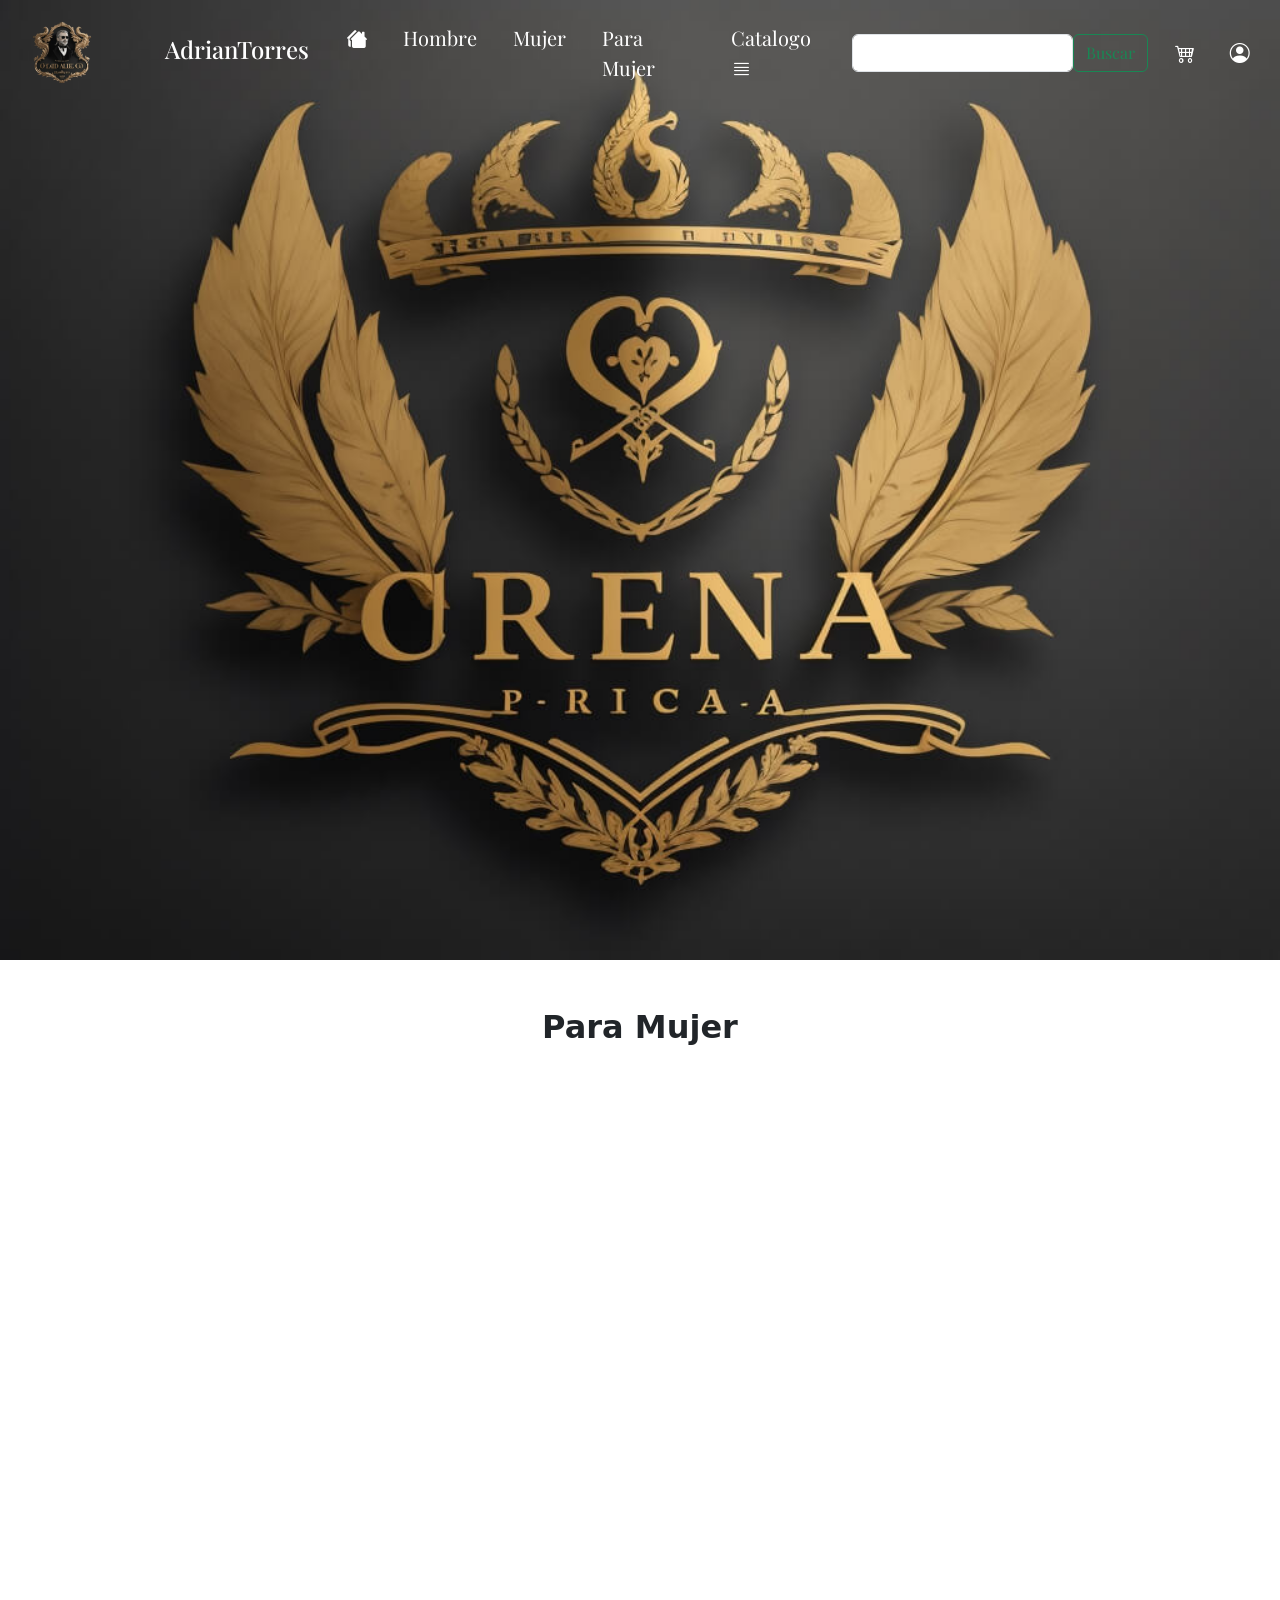
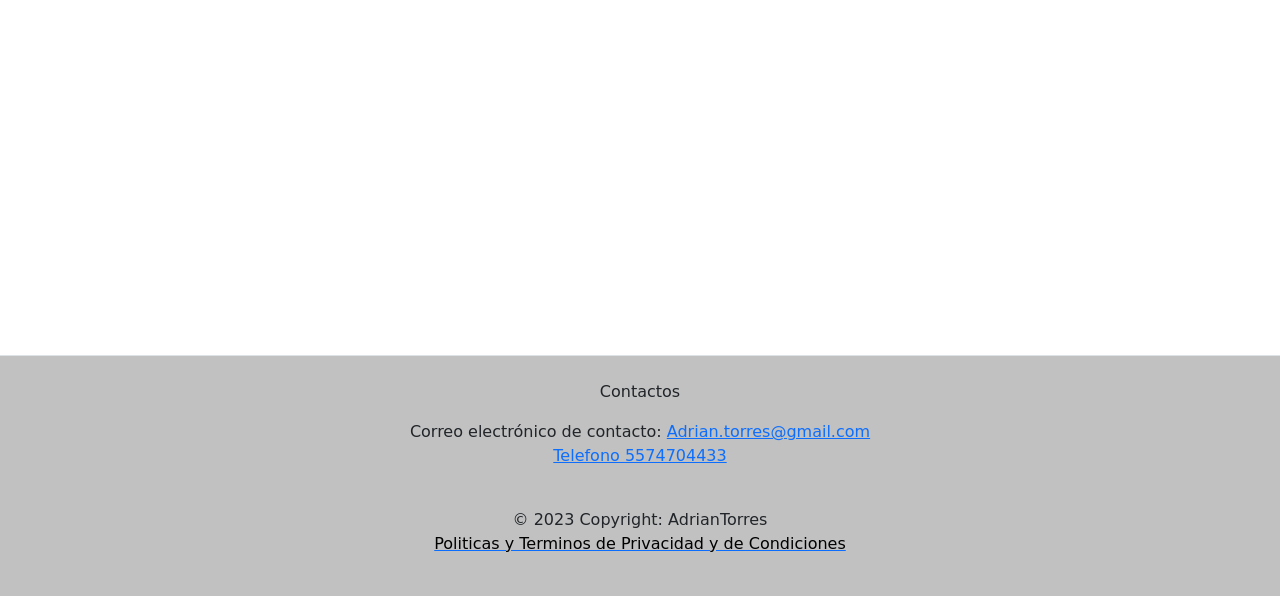
<file: HojaMujer.html>
<!DOCTYPE html>
<html lang="en">
<head>
    <meta charset="UTF-8">
    <meta name="viewport" content="width=device-width, initial-scale=1.0">
    <title>Hoja_Hombre</title>
    <meta class="descripcion" content="Moda de élite: Tu estilo, tu distinción. Encuentra la excelencia en cada prenda, define tu elegancia única hoy mismo.">
    <meta name="keywords" content="Tienda,Ropa,Alta Calidad, Trejes Modernos, Alta costura, Prendas exclusivas, Calidad premium, Tendencias de moda, Boutique de moda, Vestimenta de alta gama, Diseño de vanguardia">
    <meta name="author" content="The Piratones Original">
    <link rel="" href="" class="rel">
    <link rel="stylesheet" href="https://cdn.jsdelivr.net/npm/bootstrap-icons@1.11.0/font/bootstrap-icons.css">
    <link rel="stylesheet" href="./CSS/bootstrap.rtl.min.css">
    <link href="https://fonts.googleapis.com/css2?family=Montserrat:ital,wght@1,500&family=Playfair+Display:ital,wght@1,900&display=swap"
    rel="stylesheet">
    <link rel="stylesheet" href="./CSS/inicio.css">
    <link rel="stylesheet" href="./aos/aos.css">
</head>
<body>  
    <header>
        <img src="./IMG/3er fondo navbar.jpg" class="card-img-top" alt="...">
        <nav class="navbar navbar-expand-lg fixed-top">
            <div class="container-fluid">
                <a class="navbar-brand" href="./index.html"><img class="logo" src="./IMG/LogoPagina.png" alt="..."></a>
                <h4 class="NombrePagina">AdrianTorres</h4>
                <button class="navbar-toggler" type="button" data-bs-toggle="collapse"
                    data-bs-target="#navbarSupportedContent" aria-controls="navbarSupportedContent"
                    aria-expanded="false" aria-label="Toggle navigation">
                    <span class="navbar-toggler-icon"></span>
                </button>
                <div class="collapse navbar-collapse" id="navbarSupportedContent">
                    <ul class="navbar-nav mx-auto mb-2 mb-lg-0">
                        <li class="nav-item">
                            <a class="nav-link" href="HojaMujer.html"><i class="bi bi-houses-fill casa"></i></a>
                        </li>
                        <li class="nav-item">
                            <a class="nav-link" href="HojaHombre.html">Hombre</a>
                        </li>
                        <li class="nav-item">
                            <a class="nav-link" href="./HojaMujer.html">Mujer</a>
                        </li>
                        <li class="nav-item">
                            <a class="nav-link" href="#Mujer">Para Mujer</a>
                        </li>
                        <li class="nav-item dropdown">
                            <a class="nav-link" href="#" role="button" data-bs-toggle="dropdown" aria-expanded="false">
                                Catalogo<i class=" bi bi-justify"></i>
                            </a>
                            <ul class="dropdown-menu">
                                <li><a class="dropdown-item" href="./HojaPantalones.html">Pantalones</a></li>
                                <li><a class="dropdown-item" href="./HojaPlayeras.html">Playeras</a></li>
                                <li><a class="dropdown-item" href="./HojaCamisas.html">Camisas</a></li>
                                <li><a class="dropdown-item" href="./HojaSacos.html">Sacos</a></li>
                        </li>
                    </ul>
                    </li>
                    </ul>
                    <form class="d-flex" role="search">
                        <input class="form-control me-2" type="search" placeholder="" aria-label="Search">
                        <button class="btn btn-outline-success" type="submit">Buscar</button>
                    </form>
                </div>
            </div>
            <div class="carrito">
                <a class="compras" href="./hojaCarrito.html"> <i class="bi bi-cart4"></i></a>
            </div>
            <div class="grande">
                <a class="cuenta" href="./HojadeUsuario.html"><i class="bi bi-person-circle"></i></a>
            </div>
        </nav>
    </header>
    <main>
        <a id="Mujer"></a>
        <section class="DeTemporada">
            <div class="container py-5">
                <main>
                    <div>
                <h2 class="CentradoTitulo1"><strong>Para Mujer</strong></h2>
            </div>
            </main>
            <br>
                <div class="row">
                    <div class="col-lg-3" data-aos="fade-down">
                        <div class="card mb-4">
                            <img src="./IMG/40.webp" class="card-img-top"
                                alt="...">
                            <div class="card-body">
                                <h5 class="card-titles">Playera Cuello Redondo de Manga Corta Model Core Max 3.14 </h5>
                                <p class="card-text"></p>
                                <a href="#" class="btn btn-outline-info">Ver más</a>
                            </div>
                        </div>
                    </div>
                    <div class="col-lg-3" data-aos="fade-down">
                        <div class="card mb-4">
                            <img src="./IMG/41.webp"
                                class="card-img-top" alt="...">
                            <div class="card-body">
                                <h5 class="card-titles">Pantalón De Vestir Tipo Classic Model Color Azul Fuerte</h5>
                                <p class="card-text"></p>
                                <a href="#" class="btn btn-outline-info">Ver más</a>
                            </div>
                        </div>
                    </div>
                    <div class="col-lg-3" data-aos="fade-down">
                        <div class="card mb-4">
                            <img src="./IMG/42.webp"
                                class="card-img-top" alt="...">
                            <div class="card-body">
                                <h5 class="card-titles">Saco de Traje Gris Casual Estilo Old con Chaleco Color Vino </h5>
                                <p class="card-text"></p>
                                <a href="#" class="btn btn-outline-info">Ver más</a>
                            </div>
                        </div>
                    </div>
                    <div class="col-lg-3" data-aos="fade-down">
                        <div class="card mb-4">
                            <img src="./IMG/43.webp"
                                class="card-img-top" alt="...">
                            <div class="card-body">
                                <h5 class="card-titles">Camisa Manga Larga Azul Pastel Bordado Estilo Vaquero de Flores</h5>
                                <p class="card-text"></p>
                                <a href="#" class="btn btn-outline-info">Ver más</a>
                            </div>
                        </div>
                    </div>
                </div>
                <br>
                <div class="row">
                    <div class="col-lg-3" data-aos="fade-down">
                        <div class="card mb-4">
                            <img src="./IMG/44.webp" class="card-img-top"
                                alt="...">
                            <div class="card-body">
                                <h5 class="card-titles">Playera Cuello Redondo de Manga Corta Model Core Max 3.14 </h5>
                                <p class="card-text"></p>
                                <a href="#" class="btn btn-outline-info">Ver más</a>
                            </div>
                        </div>
                    </div>
                    <div class="col-lg-3" data-aos="fade-down">
                        <div class="card mb-4">
                            <img src="./IMG/45.webp"
                                class="card-img-top" alt="...">
                            <div class="card-body">
                                <h5 class="card-titles">Pantalón De Vestir Tipo Classic Model Color Azul Fuerte</h5>
                                <p class="card-text"></p>
                                <a href="#" class="btn btn-outline-info">Ver más</a>
                            </div>
                        </div>
                    </div>
                    <div class="col-lg-3" data-aos="fade-down">
                        <div class="card mb-4">
                            <img src="./IMG/46.webp"
                                class="card-img-top" alt="...">
                            <div class="card-body">
                                <h5 class="card-titles">Saco de Traje Gris Casual Estilo Old con Chaleco Color Vino </h5>
                                <p class="card-text"></p>
                                <a href="#" class="btn btn-outline-info">Ver más</a>
                            </div>
                        </div>
                    </div>
                    <div class="col-lg-3" data-aos="fade-down">
                        <div class="card mb-4">
                            <img src="./IMG/47.webp"
                                class="card-img-top" alt="...">
                            <div class="card-body">
                                <h5 class="card-titles">Camisa Manga Larga Azul Pastel Bordado Estilo Vaquero de Flores</h5>
                                <p class="card-text"></p>
                                <a href="#" class="btn btn-outline-info">Ver más</a>
                            </div>
                        </div>
                    </div>
                </div>
                <script src="./aos/aos.js"></script>
                <script src="./JS/script.js"></script>
        </section>
    </main>
    <link rel="stylesheet" href="./JS/bootstrap.bundle.min.js">
    <script src="https://cdn.jsdelivr.net/npm/bootstrap@5.3.1/dist/js/bootstrap.bundle.min.js"
        integrity="sha384-HwwvtgBNo3bZJJLYd8oVXjrBZt8cqVSpeBNS5n7C8IVInixGAoxmnlMuBnhbgrkm"
        crossorigin="anonymous"></script>
</body>
<footer class="footer border-top py-4">
    <p>Contactos</p>
    <p>Correo electrónico de contacto:
        <a href="adrian: adrian.torres@gmail.com">
            Adrian.torres@gmail.com</a>
        <br>
        <a href="tel+5574704433">Telefono 5574704433</a>
    </p>
    <br>
    © 2023 Copyright: AdrianTorres
        <a href="politicas.html">
            <p style="color:rgb(0, 0, 0)">Politicas y Terminos de Privacidad y de Condiciones</p>
</footer>
</html>
</file>
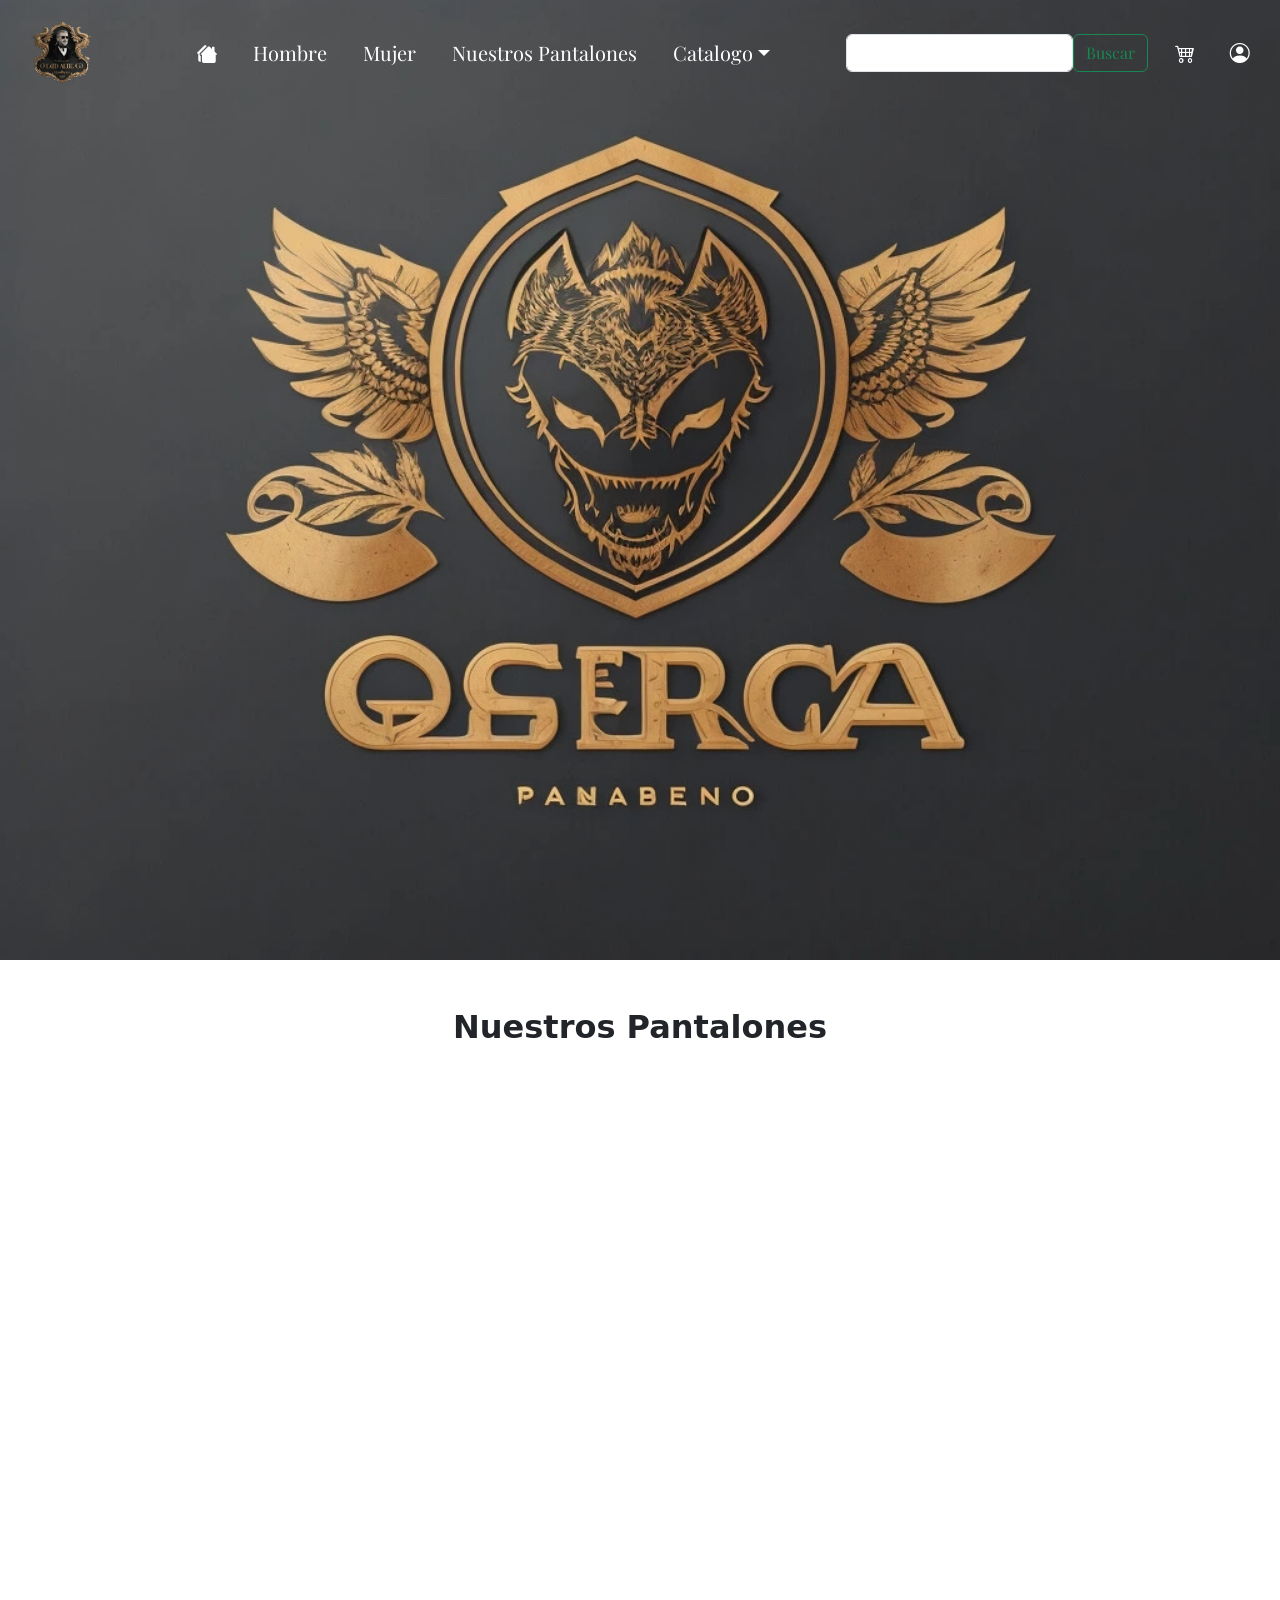
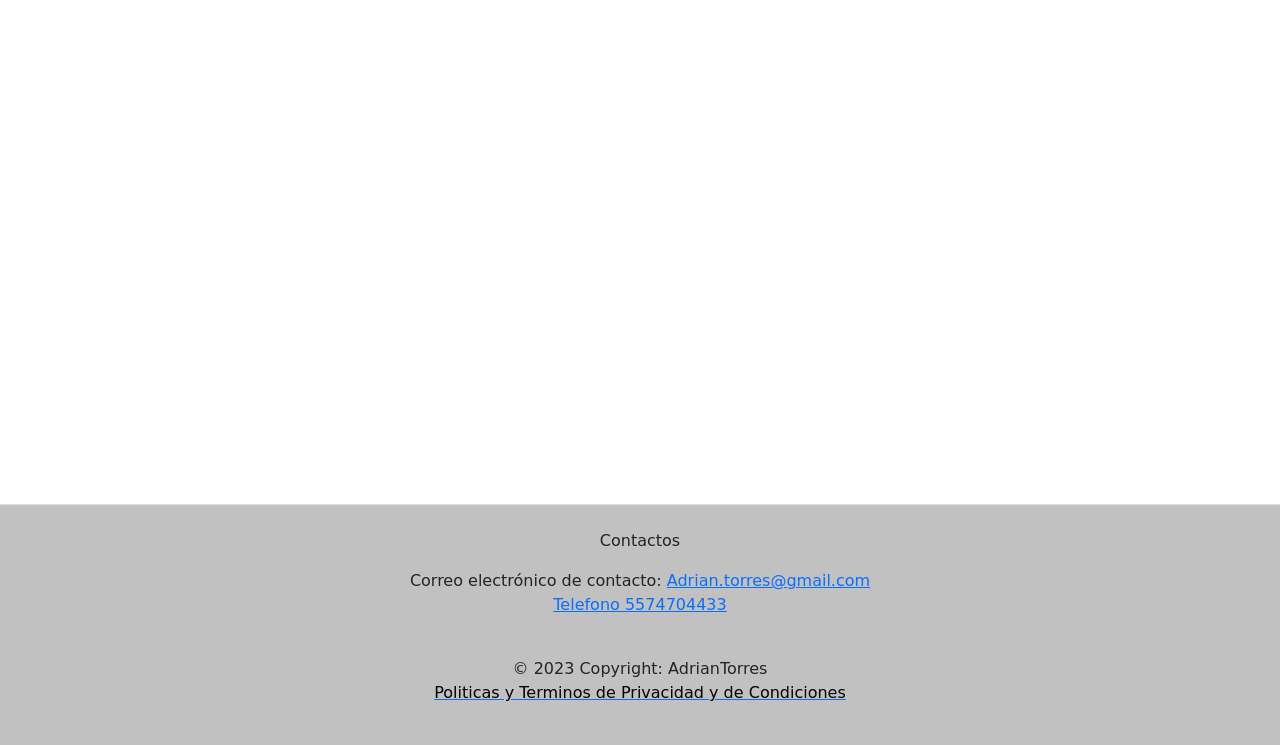
<file: HojaPantalones.html>
<!DOCTYPE html>
<html lang="en">
<head>
    <meta charset="UTF-8">
    <meta name="viewport" content="width=device-width, initial-scale=1.0">
    <title>Tienda_Ropa_Pantalones</title>
    <link rel="stylesheet" href="https://cdn.jsdelivr.net/npm/bootstrap-icons@1.11.0/font/bootstrap-icons.css">
    <link rel="stylesheet" href="./CSS/bootstrap.rtl.min.css">
    <link
        href="https://fonts.googleapis.com/css2?family=Montserrat:ital,wght@1,500&family=Playfair+Display:ital,wght@1,900&display=swap"
        rel="stylesheet">
    <link rel="stylesheet" href="./CSS/inicio.css">
    <link rel="stylesheet" href="./aos/aos.css">
</head>
<body>
    <header>
        <img src="./IMG/fondoparapantalones.webp" class="card-img-top" alt="...">
        <nav class="navbar navbar-expand-lg fixed-top">
            <div class="container-fluid">
                <a class="navbar-brand" href="./index.html"><img class="logo" src="./IMG/LogoPagina.png" alt="..."></a>
                <button class="navbar-toggler" type="button" data-bs-toggle="collapse"
                    data-bs-target="#navbarSupportedContent" aria-controls="navbarSupportedContent"
                    aria-expanded="false" aria-label="Toggle navigation">
                    <span class="navbar-toggler-icon"></span>
                </button>
                <div class="collapse navbar-collapse" id="navbarSupportedContent">
                    <ul class="navbar-nav mx-auto mb-2 mb-lg-0">
                        <li class="nav-item">
                            <a class="nav-link" href="HojaPantalones.html"><i class="bi bi-houses-fill casa"></i></a>
                        </li>
                        <li class="nav-item">
                            <a class="nav-link" href="HojaHombre.html">Hombre</a>
                        </li>
                        <li class="nav-item">
                            <a class="nav-link" href="./HojaMujer.html">Mujer</a>
                        </li>
                        <li class="nav-item">
                            <a class="nav-link" href="#Pantalones">Nuestros Pantalones</a>
                        </li>
                        <li class="nav-item dropdown">
                            <a class="nav-link dropdown-toggle" href="#" role="button" data-bs-toggle="dropdown"
                                aria-expanded="false">
                                Catalogo
                            </a>
                            <ul class="dropdown-menu">
                                <li><a class="dropdown-item" href="./HojaPantalones.html">Pantalones</a></li>
                                <li><a class="dropdown-item" href="./HojaPlayeras.html">Playeras</a></li>
                                <li><a class="dropdown-item" href="./HojaCamisas.html">Camisas</a></li>
                                <li><a class="dropdown-item" href="./HojaSacos.html">Sacos</a></li>
                        </li>
                    </ul>
                    </li>
                    </ul>
                    <form class="d-flex" role="search">
                        <input class="form-control me-2" type="search" placeholder="" aria-label="Search">
                        <button class="btn btn-outline-success" type="submit">Buscar</button>
                    </form>
                </div>
            </div>
            <div class="carrito">
                <a class="compras" href="./hojaCarrito.html"> <i class="bi bi-cart4"></i></a>
            </div>
            <div class="grande">
                <a class="cuenta" href="./HojadeUsuario.html"><i class="bi bi-person-circle"></i></a>
            </div>
        </nav>
    </header>
    <main>
        <a id="Pantalones"></a>
        <section class="Pantalones">
            <div class="container py-5">
                <h2 class="CentradoTitulo1"><strong>Nuestros Pantalones</strong></h2>
                <br>
                <div class="row">
                    <div class="col-lg-3" data-aos="fade-down">
                        <div class="card mb-4">
                            <img src="./IMG/1.webp" class="card-img-top" alt="...">
                            <div class="card-body">
                                <h5 class="card-title"><strong>Pantalón de Vestir Color Azul Marino</strong></h5>
                                <p class="card-text">$499.99</p>
                                <a href="#" class="btn btn-outline-info">COMPRAR AHORA</a>
                            </div>
                        </div>
                    </div>
                    <div class="col-lg-3" data-aos="fade-down">
                        <div class="card mb-4">
                            <img src="./IMG/2.webp" class="card-img-top" alt="...">
                            <div class="card-body">
                                <h5 class="card-title"><strong>Pantalón de Vestir Color Negro</strong></h5>
                                <p class="card-text">$499.99</p>
                                <a href="#" class="btn btn-outline-info">COMPRAR AHORA</a>
                            </div>
                        </div>
                    </div>
                    <div class="col-lg-3" data-aos="fade-down">
                        <div class="card mb-4">
                            <img src="./IMG/3.webp" class="card-img-top" alt="...">
                            <div class="card-body">
                                <h5 class="card-title"><strong>Pantalón de Vestir Color Azul Porcelana</strong></h5>
                                <p class="card-text">$499.99</p>
                                <a href="#" class="btn btn-outline-info">COMPRAR AHORA</a>
                            </div>
                        </div>
                    </div>
                    <div class="col-lg-3" data-aos="fade-down">
                        <div class="card mb-4">
                            <img src="./IMG/4.webp" class="card-img-top" alt="...">
                            <div class="card-body">
                                <h5 class="card-title"><strong>Pantalón de Vestir Color Gris Claro</strong></h5>
                                <p class="card-text">$499.99</p>
                                <a href="#" class="btn btn-outline-info">COMPRAR AHORA</a>
                            </div>
                        </div>
                    </div>
                </div>
                <div class="container py-5">
                    <div class="row">
                        <div class="col-lg-3" data-aos="fade-down">
                            <div class="card mb-4">
                                <img src="./IMG/5.webp" class="card-img-top" alt="...">
                                <div class="card-body">
                                    <h5 class="card-title"><strong>Pantalón de Vestir Color Negro Decorado</strong></h5>
                                    <p class="card-text">$499.99</p>
                                    <a href="#" class="btn btn-outline-info">COMPRAR AHORA</a>
                                </div>
                            </div>
                        </div>
                        <div class="col-lg-3" data-aos="fade-down">
                            <div class="card mb-4">
                                <img src="./IMG/7.webp" class="card-img-top" alt="...">
                                <div class="card-body">
                                    <h5 class="card-title"><strong>Pantalón de Vestir Color Negro </strong></h5>
                                    <p class="card-text">$499.99</p>
                                    <a href="#" class="btn btn-outline-info">COMPRAR AHORA</a>
                                </div>
                            </div>
                        </div>
                        <div class="col-lg-3" data-aos="fade-down">
                            <div class="card mb-4">
                                <img src="./IMG/6.webp" class="card-img-top" alt="...">
                                <div class="card-body">
                                    <h5 class="card-title"><strong>Pantalón de Vestir Color Negro Mariachi</strong></h5>
                                    <p class="card-text">$499.99</p> 
                                    <a href="#" class="btn btn-outline-info">COMPRAR AHORA</a>
                                </div>
                            </div>
                        </div>
                        <div class="col-lg-3" data-aos="fade-down">
                            <div class="card mb-4">
                                <img src="./IMG/8.webp" class="card-img-top" alt="...">
                                <div class="card-body">
                                    <h5 class="card-title"><strong>Pantalón de Vestir Color Negro Claro</strong></h5>
                                    <p class="card-text">$499.99</p>
                                    <a href="#" class="btn btn-outline-info">COMPRAR AHORA</a>
                                </div>
                            </div>
                        </div>
                    </div>
                <script src="./aos/aos.js"></script>
                <script src="./JS/script.js"></script>
        </section>
    </main>
    <footer>
    </footer>
    <link rel="stylesheet" href="./JS/bootstrap.bundle.min.js">
    <script src="https://cdn.jsdelivr.net/npm/bootstrap@5.3.1/dist/js/bootstrap.bundle.min.js"
        integrity="sha384-HwwvtgBNo3bZJJLYd8oVXjrBZt8cqVSpeBNS5n7C8IVInixGAoxmnlMuBnhbgrkm"
        crossorigin="anonymous"></script>
</body>
<footer class="footer border-top py-4">
    <p>Contactos</p>
    <p>Correo electrónico de contacto:
        <a href="adrian: adrian.torres@gmail.com">
            Adrian.torres@gmail.com</a>
        <br>
        <a href="tel+5574704433">Telefono 5574704433</a>
    </p>
    <br>
    © 2023 Copyright: AdrianTorres
        <a href="politicas.html">
            <p style="color:rgb(0, 0, 0)">Politicas y Terminos de Privacidad y de Condiciones</p>
</footer>
</html>
</file>
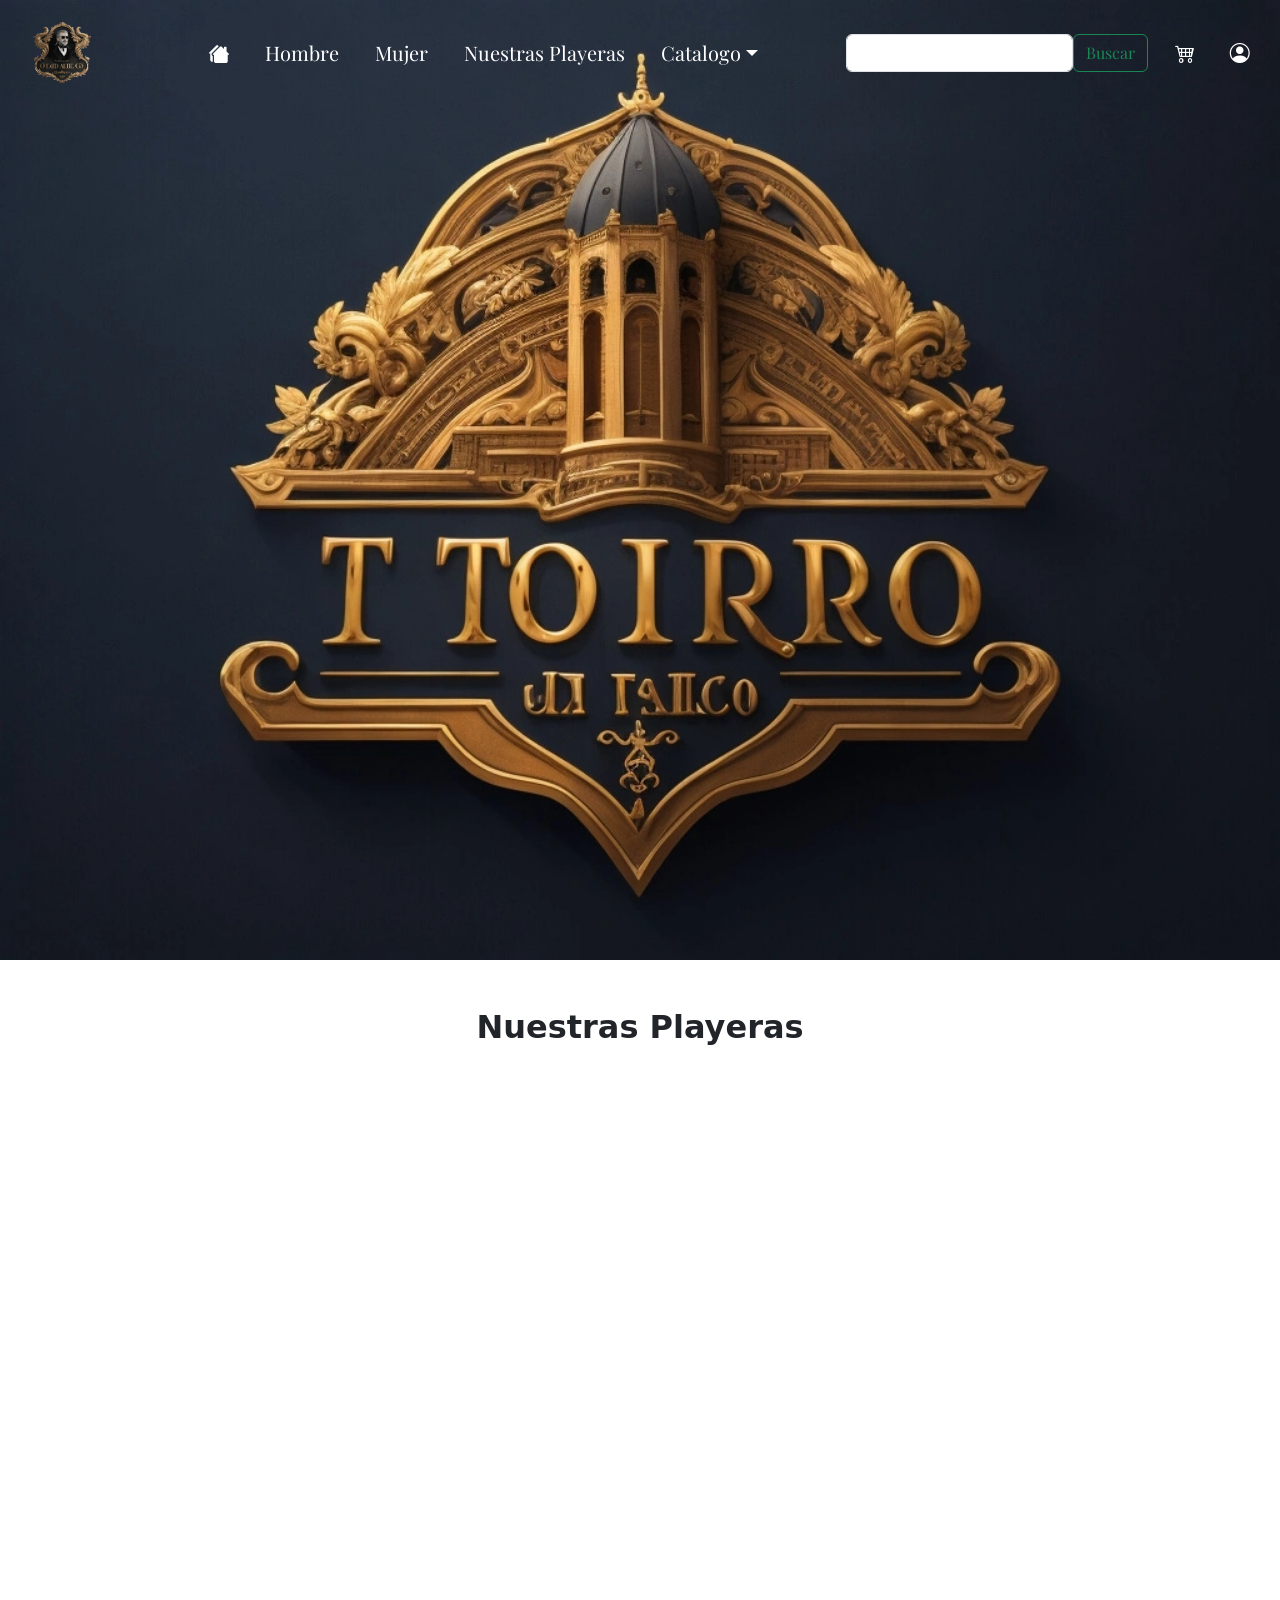
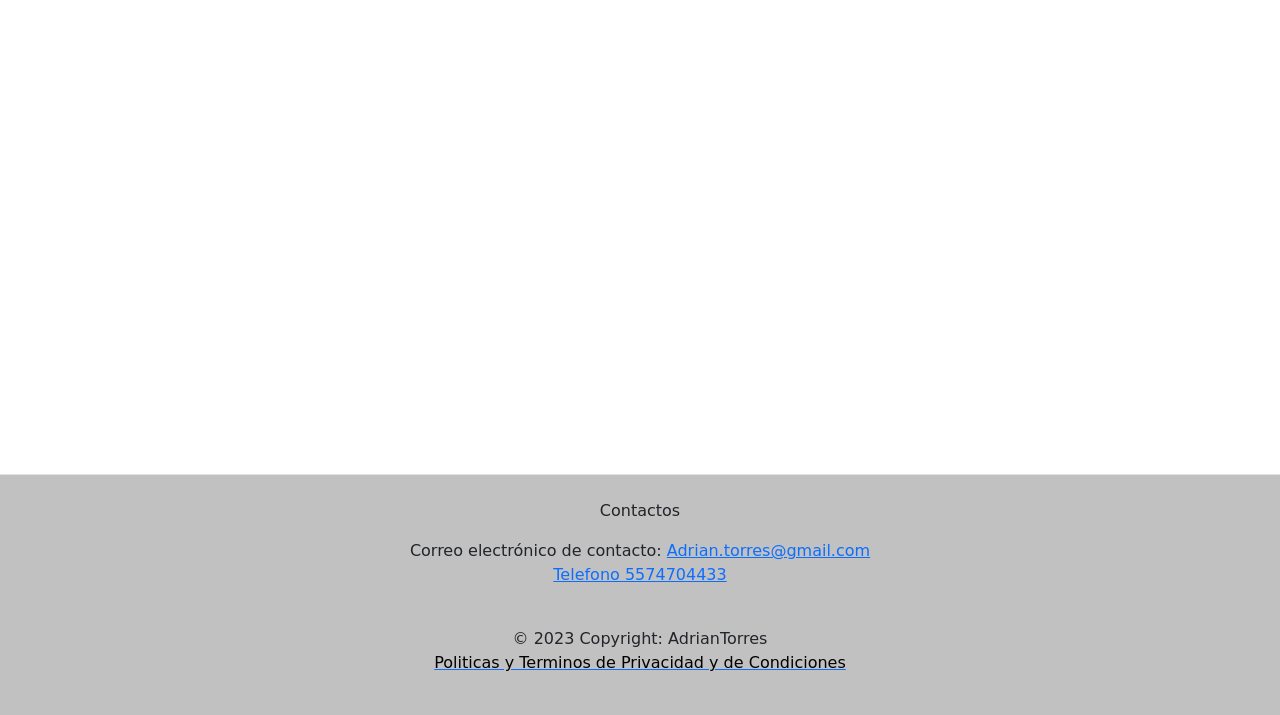
<file: HojaPlayeras.html>
<!DOCTYPE html>
<html lang="en">
<head>
    <meta charset="UTF-8">
    <meta name="viewport" content="width=device-width, initial-scale=1.0">
    <title>Tienda_Ropa_Playeras</title>
    <link rel="stylesheet" href="https://cdn.jsdelivr.net/npm/bootstrap-icons@1.11.0/font/bootstrap-icons.css">
    <link rel="stylesheet" href="./CSS/bootstrap.rtl.min.css">
    <link
        href="https://fonts.googleapis.com/css2?family=Montserrat:ital,wght@1,500&family=Playfair+Display:ital,wght@1,900&display=swap"
        rel="stylesheet">
    <link rel="stylesheet" href="./CSS/inicio.css">
    <link rel="stylesheet" href="./aos/aos.css">
</head>
<body>
    <header>
        <img src="./IMG/FondoPagina.webp" class="card-img-top" alt="...">
        <nav class="navbar navbar-expand-lg fixed-top">
            <div class="container-fluid">
                <a class="navbar-brand" href="./index.html"><img class="logo" src="./IMG/LogoPagina.png" alt="..."></a>
                <button class="navbar-toggler" type="button" data-bs-toggle="collapse"
                    data-bs-target="#navbarSupportedContent" aria-controls="navbarSupportedContent"
                    aria-expanded="false" aria-label="Toggle navigation">
                    <span class="navbar-toggler-icon"></span>
                </button>
                <div class="collapse navbar-collapse" id="navbarSupportedContent">
                    <ul class="navbar-nav mx-auto mb-2 mb-lg-0">
                        <li class="nav-item">
                            <a class="nav-link" href="HojaPlayeras.html"><i class="bi bi-houses-fill casa"></i></a>
                        </li>
                        <li class="nav-item">
                            <a class="nav-link" href="HojaHombre.html">Hombre</a>
                        </li>
                        <li class="nav-item">
                            <a class="nav-link" href="./HojaMujer.html">Mujer</a>
                        </li>
                        <li class="nav-item">
                            <a class="nav-link" href="#Playeras">Nuestras Playeras</a>
                        </li>
                        <li class="nav-item dropdown">
                            <a class="nav-link dropdown-toggle" href="#" role="button" data-bs-toggle="dropdown"
                                aria-expanded="false">
                                Catalogo
                            </a>
                            <ul class="dropdown-menu">
                                <li><a class="dropdown-item" href="./HojaPantalones.html">Pantalones</a></li>
                                <li><a class="dropdown-item" href="./HojaPlayeras.html">Playeras</a></li>
                                <li><a class="dropdown-item" href="./HojaCamisas.html">Camisas</a></li>
                                <li><a class="dropdown-item" href="./HojaSacos.html">Sacos</a></li>
                        </li>
                    </ul>
                    </li>
                    </ul>
                    <form class="d-flex" role="search">
                        <input class="form-control me-2" type="search" placeholder="" aria-label="Search">
                        <button class="btn btn-outline-success" type="submit">Buscar</button>
                    </form>
                </div>
            </div>
            <div class="carrito">
                <a class="compras" href="./hojaCarrito.html"> <i class="bi bi-cart4"></i></a>
            </div>
            <div class="grande">
                <a class="cuenta" href="./HojadeUsuario.html"><i class="bi bi-person-circle"></i></a>
            </div>
        </nav>
    </header>
    <main>
        <a id="Playeras"></a>
        <section class="Playeras">
            <div class="container py-5">
                <h2 class="CentradoTitulo1"><strong>Nuestras Playeras</strong></h2>
                <br>
                <div class="row">
                    <div class="col-lg-3" data-aos="fade-down">
                        <div class="card mb-4">
                            <img src="./IMG/12.webp" class="card-img-top" alt="...">
                            <div class="card-body">
                                <h5 class="card-title"><strong>Playera Color Azul Ajustada
                                </strong></h5>
                                <p class="card-text">$600.00</p>
                                <a href="#" class="btn btn-outline-info">COMPRAR AHORA</a>
                            </div>
                        </div>
                    </div>
                    <div class="col-lg-3" data-aos="fade-down">
                        <div class="card mb-4">
                            <img src="./IMG/13.webp" class="card-img-top" alt="...">
                            <div class="card-body">
                                <h5 class="card-title"><strong>Playera Color Rojo Blanco Ajustada</strong></h5>
                                <p class="card-text">$600.00</p>
                                <a href="#" class="btn btn-outline-info">COMPRAR AHORA</a>
                            </div>
                        </div>
                    </div>
                    <div class="col-lg-3" data-aos="fade-down">
                        <div class="card mb-4">
                            <img src="./IMG/18.webp" class="card-img-top" alt="...">
                            <div class="card-body">
                                <h5 class="card-title"><strong>Playera Tropical Con Estampado Ajustada</strong></h5>
                                <p class="card-text">$600.00</p>
                                <a href="#" class="btn btn-outline-info">COMPRAR AHORA</a>
                            </div>
                        </div>
                    </div>
                    <div class="col-lg-3" data-aos="fade-down">
                        <div class="card mb-4">
                            <img src="./IMG/15.webp" class="card-img-top" alt="...">
                            <div class="card-body">
                                <h5 class="card-title"><strong>Playera Color Gris Ajustada</strong></h5>
                                <p class="card-text">$600.00</p>
                                <a href="#" class="btn btn-outline-info">COMPRAR AHORA</a>
                            </div>
                        </div>
                    </div>
                </div>
                <div class="container py-5">
                    <div class="row">
                        <div class="col-lg-3" data-aos="fade-down">
                            <div class="card mb-4">
                                <img src="./IMG/16.webp" class="card-img-top" alt="...">
                                <div class="card-body">
                                    <h5 class="card-title"><strong>Playera Color Gris Logo Ajustada</strong></h5>
                                    <p class="card-text">$600.00</p>
                                    <a href="#" class="btn btn-outline-info">COMPRAR AHORA</a>
                                </div>
                            </div>
                        </div>
                        <div class="col-lg-3" data-aos="fade-down">
                            <div class="card mb-4">
                                <img src="./IMG/17.webp" class="card-img-top" alt="...">
                                <div class="card-body">
                                    <h5 class="card-title"><strong>Playera Color Variado Ajustada</strong></h5>
                                    <p class="card-text">$600.00</p>
                                    <a href="#" class="btn btn-outline-info">COMPRAR AHORA</a>
                                </div>
                            </div>
                        </div>
                        <div class="col-lg-3" data-aos="fade-down">
                            <div class="card mb-4">
                                <img src="./IMG/14.webp" class="card-img-top" alt="...">
                                <div class="card-body">
                                    <h5 class="card-title"><strong>Playera Color Rojo Ajustada</strong></h5>
                                    <p class="card-text">$600.00</p> 
                                    <a href="#" class="btn btn-outline-info">COMPRAR AHORA</a>
                                </div>
                            </div>
                        </div>
                        <div class="col-lg-3" data-aos="fade-down">
                            <div class="card mb-4">
                                <img src="./IMG/DreamShaper_v7_playera_casual_para_hombre_0-_1_.webp" class="card-img-top" alt="...">
                                <div class="card-body">
                                    <h5 class="card-title"><strong>Playera Tipo Polo  Ajustada</strong></h5>
                                    <p class="card-text">$600.00</p>
                                    <a href="#" class="btn btn-outline-info">COMPRAR AHORA</a>
                                </div>
                            </div>
                        </div>
                    </div>
                <script src="./aos/aos.js"></script>
                <script src="./JS/script.js"></script>
        </section>
    </main>
    <footer>
    </footer>
    <link rel="stylesheet" href="./JS/bootstrap.bundle.min.js">
    <script src="https://cdn.jsdelivr.net/npm/bootstrap@5.3.1/dist/js/bootstrap.bundle.min.js"
        integrity="sha384-HwwvtgBNo3bZJJLYd8oVXjrBZt8cqVSpeBNS5n7C8IVInixGAoxmnlMuBnhbgrkm"
        crossorigin="anonymous"></script>
</body>
<footer class="footer border-top py-4">
    <p>Contactos</p>
    <p>Correo electrónico de contacto:
        <a href="adrian: adrian.torres@gmail.com">
            Adrian.torres@gmail.com</a>
        <br>
        <a href="tel+5574704433">Telefono 5574704433</a>
    </p>
    <br>
    © 2023 Copyright: AdrianTorres
        <a href="politicas.html">
            <p style="color:rgb(0, 0, 0)">Politicas y Terminos de Privacidad y de Condiciones</p>
</footer>
</html>
</file>
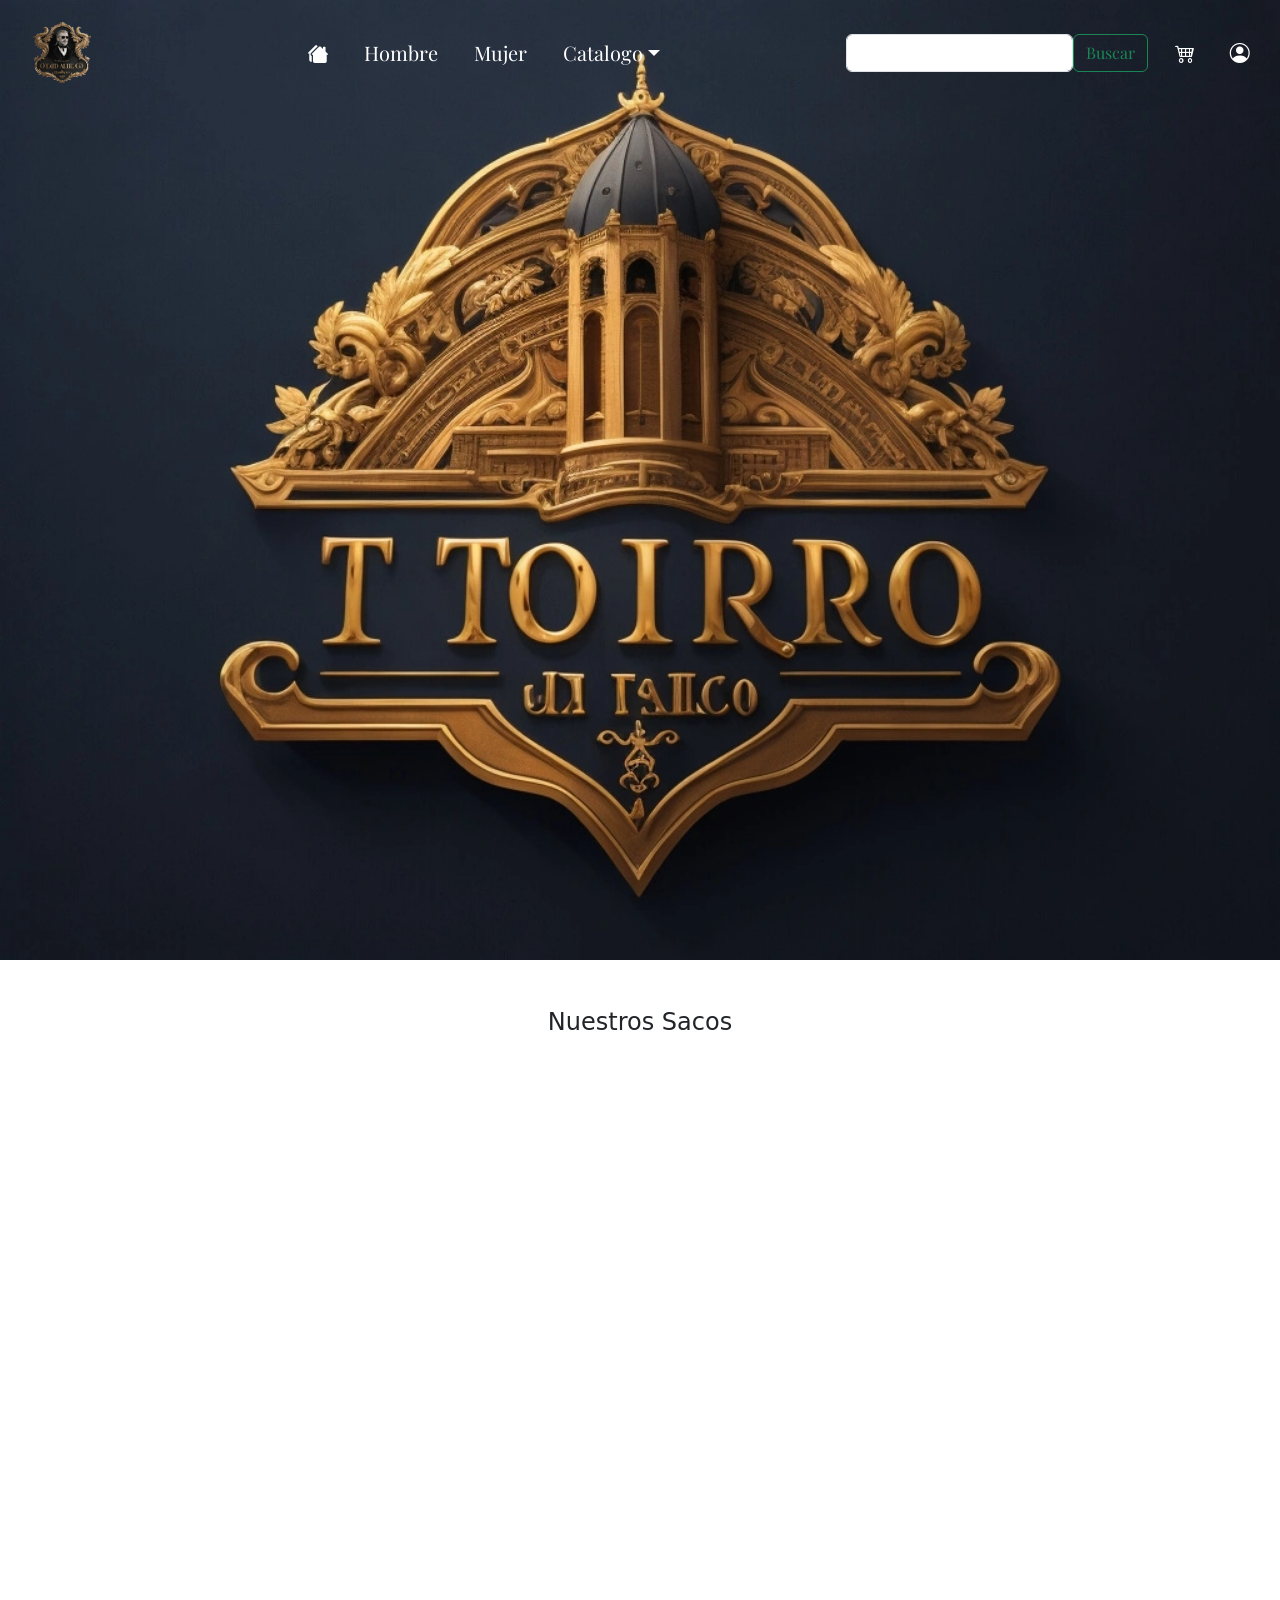
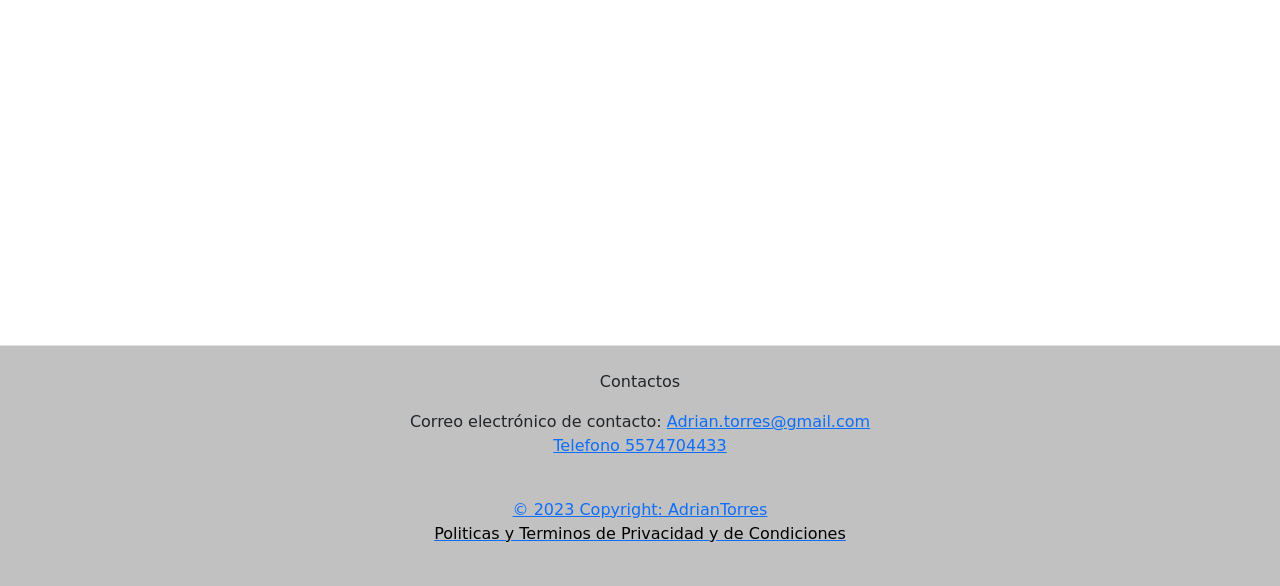
<file: HojaSacos.html>
<!DOCTYPE html>
<html lang="en">
<head>
    <meta charset="UTF-8">
    <meta name="viewport" content="width=device-width, initial-scale=1.0">
    <title>Tienda_Ropa_Pantalones</title>
    <link rel="stylesheet" href="https://cdn.jsdelivr.net/npm/bootstrap-icons@1.11.0/font/bootstrap-icons.css">
    <link rel="stylesheet" href="./CSS/bootstrap.rtl.min.css">
    <link
        href="https://fonts.googleapis.com/css2?family=Montserrat:ital,wght@1,500&family=Playfair+Display:ital,wght@1,900&display=swap"
        rel="stylesheet">
    <link rel="stylesheet" href="./CSS/inicio.css">
    <link rel="stylesheet" href="./aos/aos.css">
</head>
<body>
    <header>
        <img src="./IMG/FondoPagina.webp" class="card-img-top" alt="...">
        <nav class="navbar navbar-expand-lg fixed-top">
            <div class="container-fluid">
                <a class="navbar-brand" href="./index.html"><img class="logo" src="./IMG/LogoPagina.png" alt="..."></a>
                <button class="navbar-toggler" type="button" data-bs-toggle="collapse"
                    data-bs-target="#navbarSupportedContent" aria-controls="navbarSupportedContent"
                    aria-expanded="false" aria-label="Toggle navigation">
                    <span class="navbar-toggler-icon"></span>
                </button>
                <div class="collapse navbar-collapse" id="navbarSupportedContent">
                    <ul class="navbar-nav mx-auto mb-2 mb-lg-0">
                        <li class="nav-item">
                            <a class="nav-link" href="HojaSacos.html"><i class="bi bi-houses-fill casa"></i></a>
                        </li>
                        <li class="nav-item">
                            <a class="nav-link" href="HojaSacos.html">Hombre</a>
                        </li>
                        <li class="nav-item">
                            <a class="nav-link" href="#">Mujer</a>
                        </li>
                        <li class="nav-item dropdown">
                            <a class="nav-link dropdown-toggle" href="#" role="button" data-bs-toggle="dropdown"
                                aria-expanded="false">
                                Catalogo
                            </a>
                            <ul class="dropdown-menu">
                                <li><a class="dropdown-item" href="./HojaPantalones.html">Pantalones</a></li>
                                <li><a class="dropdown-item" href="./HojaPlayeras.html">Playeras</a></li>
                                <li><a class="dropdown-item" href="./HojaCamisas.html">Camisas</a></li>
                                <li><a class="dropdown-item" href="./HojaSacos.html">Sacos</a></li>
                        </li>
                    </ul>
                    </li>
                    </ul>
                    <form class="d-flex" role="search">
                        <input class="form-control me-2" type="search" placeholder="" aria-label="Search">
                        <button class="btn btn-outline-success" type="submit">Buscar</button>
                    </form>
                </div>
            </div>
            <div class="carrito">
                <a class="compras" href="#"> <i class="bi bi-cart4"></i></a>
            </div>
            <div class="grande">
                <a class="cuenta" href="#"><i class="bi bi-person-circle"></i></a>
            </div>
        </nav>
    </header>
    <main>
        <section class="Sacos">
            <div class="container py-5">
                <h4 class="CentradoTitulo1">Nuestros Sacos</h4>
                <br>
                <div class="row">
                    <div class="col-lg-3" data-aos="fade-down">
                        <div class="card mb-4">
                            <img src="./IMG/DreamShaper_v7_chamarra_de_hombre_casual_y_moderna_objeto_0-_2_-_1_.webp" class="card-img-top" alt="...">
                            <div class="card-body">
                                <h5 class="card-title"><strong>Sacos
                                </strong></h5>
                                <p class="card-text">$990.00</p>
                                <a href="#" class="btn btn-outline-info">COMPRAR AHORA</a>
                            </div>
                        </div>
                    </div>
                    <div class="col-lg-3" data-aos="fade-down">
                        <div class="card mb-4">
                            <img src="./IMG/DreamShaper_v7_chamarra_de_hombre_casual_y_moderna_objeto_0-_2_-_1_.webp" class="card-img-top" alt="...">
                            <div class="card-body">
                                <h5 class="card-title"><strong>Sacos</strong></h5>
                                <p class="card-text">$990.00</p>
                                <a href="#" class="btn btn-outline-info">COMPRAR AHORA</a>
                            </div>
                        </div>
                    </div>
                    <div class="col-lg-3" data-aos="fade-down">
                        <div class="card mb-4">
                            <img src="./IMG/DreamShaper_v7_chamarra_de_hombre_casual_y_moderna_objeto_0-_2_-_1_.webp" class="card-img-top" alt="...">
                            <div class="card-body">
                                <h5 class="card-title"><strong>Sacos</strong></h5>
                                <p class="card-text">$990.00</p>
                                <a href="#" class="btn btn-outline-info">COMPRAR AHORA</a>
                            </div>
                        </div>
                    </div>
                    <div class="col-lg-3" data-aos="fade-down">
                        <div class="card mb-4">
                            <img src="./IMG/DreamShaper_v7_chamarra_de_hombre_casual_y_moderna_objeto_0-_2_-_1_.webp" class="card-img-top" alt="...">
                            <div class="card-body">
                                <h5 class="card-title"><strong>Sacos</strong></h5>
                                <p class="card-text">$990.00</p>
                                <a href="#" class="btn btn-outline-info">COMPRAR AHORA</a>
                            </div>
                        </div>
                    </div>
                </div>
                <div class="container py-5">
                    <div class="row">
                        <div class="col-lg-3" data-aos="fade-down">
                            <div class="card mb-4">
                                <img src="./IMG/DreamShaper_v7_chamarra_de_hombre_casual_y_moderna_objeto_0-_2_-_1_.webp" class="card-img-top" alt="...">
                                <div class="card-body">
                                    <h5 class="card-title"><strong>Sacos</strong></h5>
                                    <p class="card-text">$990.00</p>
                                    <a href="#" class="btn btn-outline-info">COMPRAR AHORA</a>
                                </div>
                            </div>
                        </div>
                        <div class="col-lg-3" data-aos="fade-down">
                            <div class="card mb-4">
                                <img src="./IMG/DreamShaper_v7_chamarra_de_hombre_casual_y_moderna_objeto_0-_2_-_1_.webp" class="card-img-top" alt="...">
                                <div class="card-body">
                                    <h5 class="card-title"><strong>Sacos</strong></h5>
                                    <p class="card-text">$990.00</p>
                                    <a href="#" class="btn btn-outline-info">COMPRAR AHORA</a>
                                </div>
                            </div>
                        </div>
                        <div class="col-lg-3" data-aos="fade-down">
                            <div class="card mb-4">
                                <img src="./IMG/DreamShaper_v7_chamarra_de_hombre_casual_y_moderna_objeto_0-_2_-_1_.webp" class="card-img-top" alt="...">
                                <div class="card-body">
                                    <h5 class="card-title"><strong>Sacos</strong></h5>
                                    <p class="card-text">$990.00</p> 
                                    <a href="#" class="btn btn-outline-info">COMPRAR AHORA</a>
                                </div>
                            </div>
                        </div>
                        <div class="col-lg-3" data-aos="fade-down">
                            <div class="card mb-4">
                                <img src="./IMG/DreamShaper_v7_chamarra_de_hombre_casual_y_moderna_objeto_0-_2_-_1_.webp" class="card-img-top" alt="...">
                                <div class="card-body">
                                    <h5 class="card-title"><strong>Sacos</strong></h5>
                                    <p class="card-text">$990.00</p>
                                    <a href="#" class="btn btn-outline-info">COMPRAR AHORA</a>
                                </div>
                            </div>
                        </div>
                    </div>
                <script src="./aos/aos.js"></script>
                <script src="./JS/script.js"></script>
        </section>
    </main>
    <footer>
    </footer>
    <link rel="stylesheet" href="./JS/bootstrap.bundle.min.js">
    <script src="https://cdn.jsdelivr.net/npm/bootstrap@5.3.1/dist/js/bootstrap.bundle.min.js"
        integrity="sha384-HwwvtgBNo3bZJJLYd8oVXjrBZt8cqVSpeBNS5n7C8IVInixGAoxmnlMuBnhbgrkm"
        crossorigin="anonymous"></script>
</body>
<footer class="footer border-top py-4">
    <p>Contactos</p>
    <p>Correo electrónico de contacto:
        <a href="adrian: adrian.torres@gmail.com">
            Adrian.torres@gmail.com</a>
        <br>
        <a href="tel+5574704433">Telefono 5574704433</a>
    </p>
    <section class="footer2daparte">
        <a href="politicas.html">
            <br>
            © 2023 Copyright: AdrianTorres
            <p style="color:rgb(0, 0, 0)">Politicas y Terminos de Privacidad y de Condiciones</p>
    </section>
</footer>
</html>
</file>
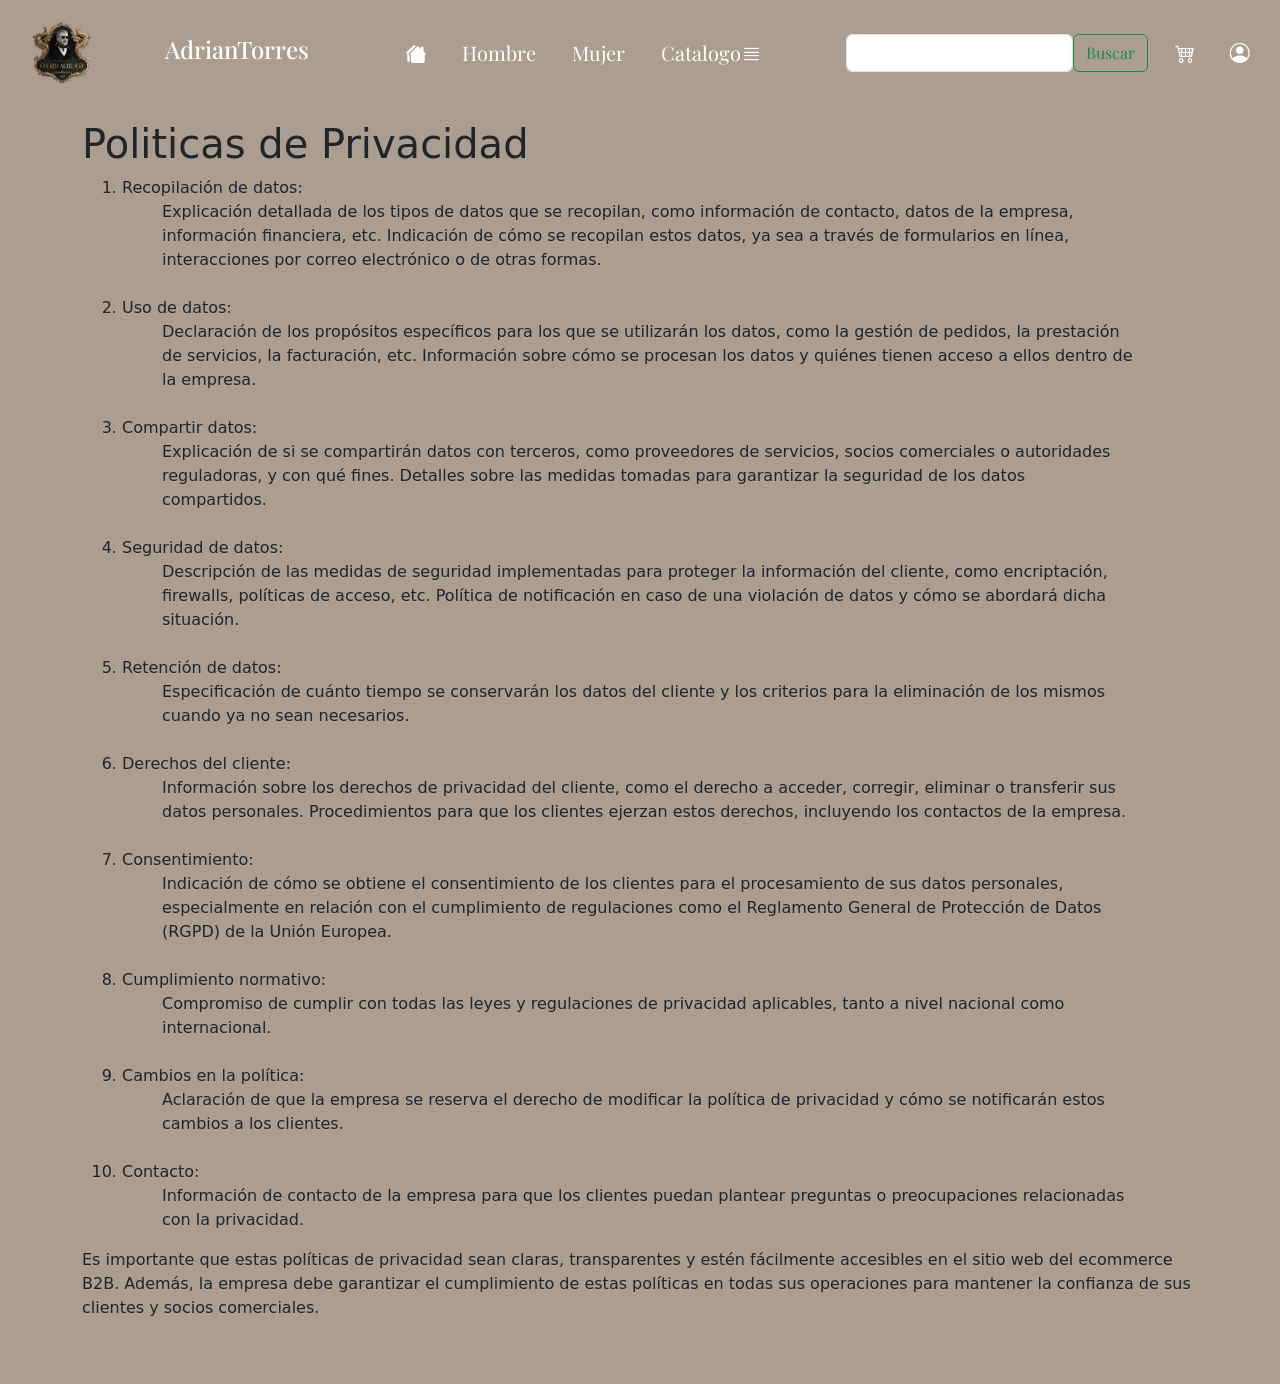
<file: politicas.html>
<!DOCTYPE html>
<html lang="en">
<head>
    <meta charset="UTF-8">
    <meta name="viewport" content="width=device-width, initial-scale=1.0">
    <title>Tienda_Ropa_Politicas</title>
    <link rel="stylesheet" href="https://cdn.jsdelivr.net/npm/bootstrap-icons@1.11.0/font/bootstrap-icons.css">
    <link rel="stylesheet" href="./CSS/bootstrap.rtl.min.css">
    <link
        href="https://fonts.googleapis.com/css2?family=Montserrat:ital,wght@1,500&family=Playfair+Display:ital,wght@1,900&display=swap"
        rel="stylesheet">
    <link rel="stylesheet" href="./CSS/inicio.css">
</head>
<body class="politicabody">
    <header>
        <nav class="navbar navbar-expand-lg fixed-top">
            <div class="container-fluid">
                <a class="navbar-brand" href="./index.html"><img class="logo" src="./IMG/LogoPagina.png" alt="..."></a>
                <h4 class="NombrePagina">AdrianTorres</h4>
                <button class="navbar-toggler" type="button" data-bs-toggle="collapse"
                    data-bs-target="#navbarSupportedContent" aria-controls="navbarSupportedContent"
                    aria-expanded="false" aria-label="Toggle navigation">
                    <span class="navbar-toggler-icon"></span>
                </button>
                <div class="collapse navbar-collapse" id="navbarSupportedContent">
                    <ul class="navbar-nav mx-auto mb-2 mb-lg-0">
                        <li class="nav-item">
                            <a class="nav-link" href="./politicas.html"><i class="bi bi-houses-fill casa"></i></a>
                        </li>
                        <li class="nav-item">
                            <a class="nav-link" href="./HojaHombre.html">Hombre</a>
                        </li>
                        <li class="nav-item">
                            <a class="nav-link" href="./HojaMujer.html">Mujer</a>
                        </li>
                        <li class="nav-item dropdown">
                            <a class="nav-link" href="#" role="button" data-bs-toggle="dropdown" aria-expanded="false">
                                Catalogo<i class=" bi bi-justify"></i>
                            </a>
                            <ul class="dropdown-menu">
                                <li><a class="dropdown-item" href="./HojaPantalones.html">Pantalones</a></li>
                                <li><a class="dropdown-item" href="./HojaPlayeras.html">Playeras</a></li>
                                <li><a class="dropdown-item" href="./HojaCamisas.html">Camisas</a></li>
                                <li><a class="dropdown-item" href="./HojaSacos.html">Sacos</a></li>
                        </li>
                    </ul>
                    </li>
                    </ul>
                    <form class="d-flex" role="search">
                        <input class="form-control me-2" type="search" placeholder="" aria-label="Search">
                        <button class="btn btn-outline-success" type="submit">Buscar</button>
                    </form>
                </div>
            </div>
            <div class="carrito">
                <a class="compras" href="./hojaCarrito.html"> <i class="bi bi-cart4"></i></a>
            </div>
            <div class="grande">
                <a class="cuenta" href="./HojadeUsuario.html"><i class="bi bi-person-circle"></i></a>
            </div>
        </nav>
    </header>
    <main>
        <section class="Politicas">
            <div class="container py-5">
                <div class="row">
                    <span>
                        <br>
                        <br>
                        <br>
                        <h1>Politicas de Privacidad</h1>
                    </span>
                    <div class="col-lg">
                        <ol>
                            <li>
                                Recopilación de datos:
                            </li>
                            <ul>
                                Explicación detallada de los tipos de datos que se recopilan, como información de
                                contacto, datos de la empresa, información financiera, etc.
                                Indicación de cómo se recopilan estos datos, ya sea a través de formularios en línea,
                                interacciones por correo electrónico o de otras formas.
                            </ul> <br>
                            <li>Uso de datos:</li>
                            <ul>Declaración de los propósitos específicos para los que se utilizarán los datos, como la
                                gestión de pedidos, la prestación de servicios, la facturación, etc.
                                Información sobre cómo se procesan los datos y quiénes tienen acceso a ellos dentro de
                                la empresa.
                            </ul> <br>
                            <li>Compartir datos:</li>
                            <ul>Explicación de si se compartirán datos con terceros, como proveedores de servicios,
                                socios comerciales o autoridades reguladoras, y con qué fines.
                                Detalles sobre las medidas tomadas para garantizar la seguridad de los datos
                                compartidos.
                            </ul> <br>
                            <li>Seguridad de datos:</li>
                            <ul>Descripción de las medidas de seguridad implementadas para proteger la información del
                                cliente, como encriptación, firewalls, políticas de acceso, etc.
                                Política de notificación en caso de una violación de datos y cómo se abordará dicha
                                situación.
                            </ul> <br>
                            <li>Retención de datos:</li>
                            <ul>Especificación de cuánto tiempo se conservarán los datos del cliente y los criterios
                                para la eliminación de los mismos cuando ya no sean necesarios.
                            </ul> <br>
                            <li>Derechos del cliente:</li>
                            <ul>Información sobre los derechos de privacidad del cliente, como el derecho a acceder,
                                corregir, eliminar o transferir sus datos personales.
                                Procedimientos para que los clientes ejerzan estos derechos, incluyendo los contactos de
                                la empresa.
                            </ul> <br>
                            <li>Consentimiento:</li>
                            <ul>Indicación de cómo se obtiene el consentimiento de los clientes para el procesamiento de
                                sus datos personales, especialmente en relación con el cumplimiento de regulaciones como
                                el Reglamento General de Protección de Datos (RGPD) de la Unión Europea.
                            </ul> <br>
                            <li>Cumplimiento normativo:</li>
                            <ul>Compromiso de cumplir con todas las leyes y regulaciones de privacidad aplicables, tanto
                                a nivel nacional como internacional.
                            </ul> <br>
                            <li>Cambios en la política:</li>
                            <ul>Aclaración de que la empresa se reserva el derecho de modificar la política de
                                privacidad y cómo se notificarán estos cambios a los clientes.
                            </ul> <br>
                            <li>Contacto:</li>
                            <ul>Información de contacto de la empresa para que los clientes puedan plantear preguntas o
                                preocupaciones relacionadas con la privacidad.
                            </ul>
                        </ol>
                    </div>
                    <br>
                    <p>
                        Es importante que estas políticas de privacidad sean claras, transparentes y estén fácilmente
                        accesibles en el sitio web del ecommerce B2B. Además, la empresa debe garantizar el cumplimiento
                        de estas políticas en todas sus operaciones para mantener la confianza de sus clientes y socios
                        comerciales.
                    </p>
                </div>
            </div>
                <script src="/aos/aos.js"></script>
                <script src="JS/script.js"></script>
        </section>
    </main>
    <link rel="stylesheet" href="./JS/bootstrap.bundle.min.js">
    <script src="https://cdn.jsdelivr.net/npm/bootstrap@5.3.1/dist/js/bootstrap.bundle.min.js"
        integrity="sha384-HwwvtgBNo3bZJJLYd8oVXjrBZt8cqVSpeBNS5n7C8IVInixGAoxmnlMuBnhbgrkm"
        crossorigin="anonymous"></script>
</body>
</html>
</file>
<file: CSS/inicio.css>
body{
    background-position: center;
}
.NombrePagina{
    color: white;
    margin-left: 50px;
}
.casa{
    margin-left: -20px;
}
.casa:hover, .nav-link:hover, .bi-person-circle:hover, .bi-cart4:hover{
    color: #FA806B;
}
.nav-link{
    color: white;
}
.logo{
    height: 80px; 
    width: auto;
}
.CentradoTitulo1{
    text-align: center;
}
.card-body{
    text-align: center;
    .card-title{
        text-align: center;
        font-size: 25px;
    }
    .card-text{
        text-align: center;
    }
}
.container-fluid{
    font-family: 'Playfair Display', serif;
    font-size: 20px;
    margin-left: -20px;
    .nav-item{
        margin-inline: 10px;
    }
}
.py-4{
    text-align: center;
}
.bi-person-circle{
    font-size: 20px   ;
    margin-inline:30px;
    margin-left: 15px;
    color: white;
}
.bi-cart4{
    font-size: 20px;
    margin-left: 15px;
    margin-right: 20px;
    color: white;
}
.politicabody{
    background-color: rgb(171, 158, 145);
}
.py-4{
    background-color: rgb(193, 193, 193);
}
.dropdown-menu{
    text-align: left;
}
</file>
